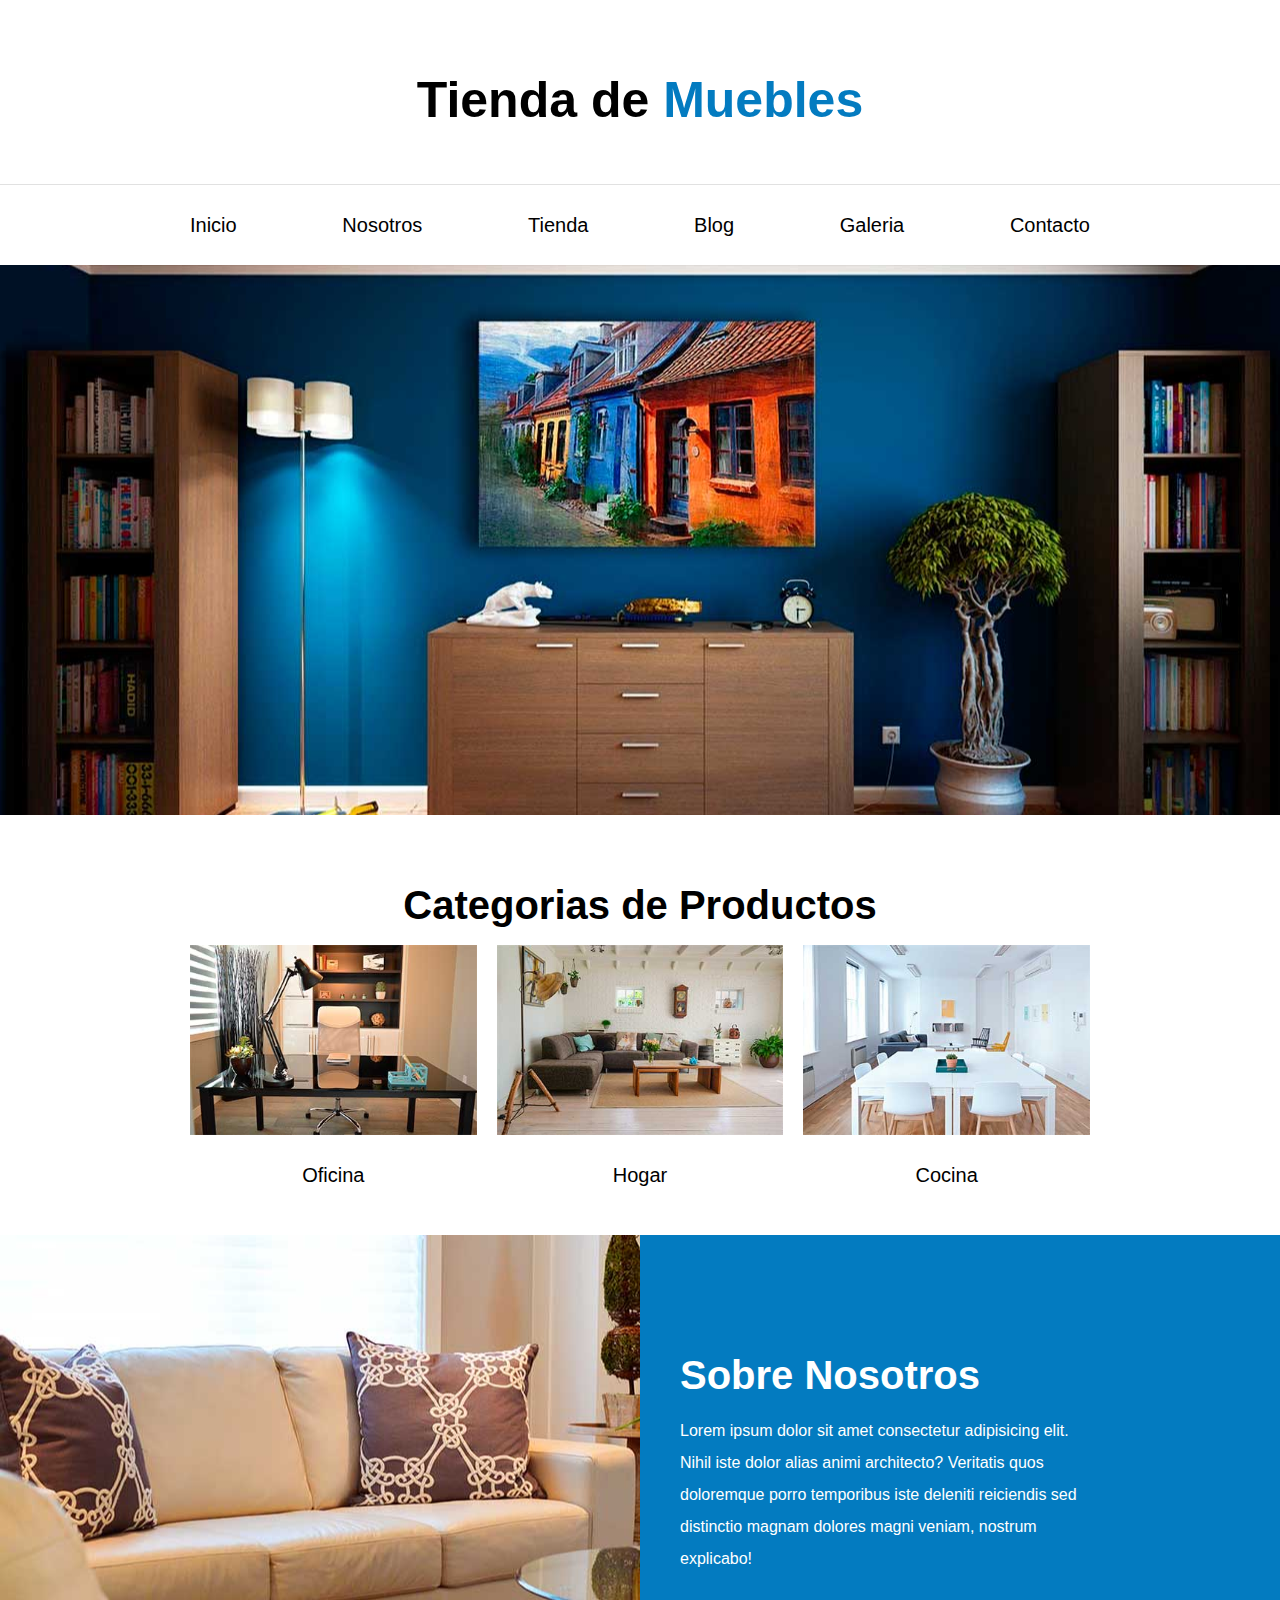
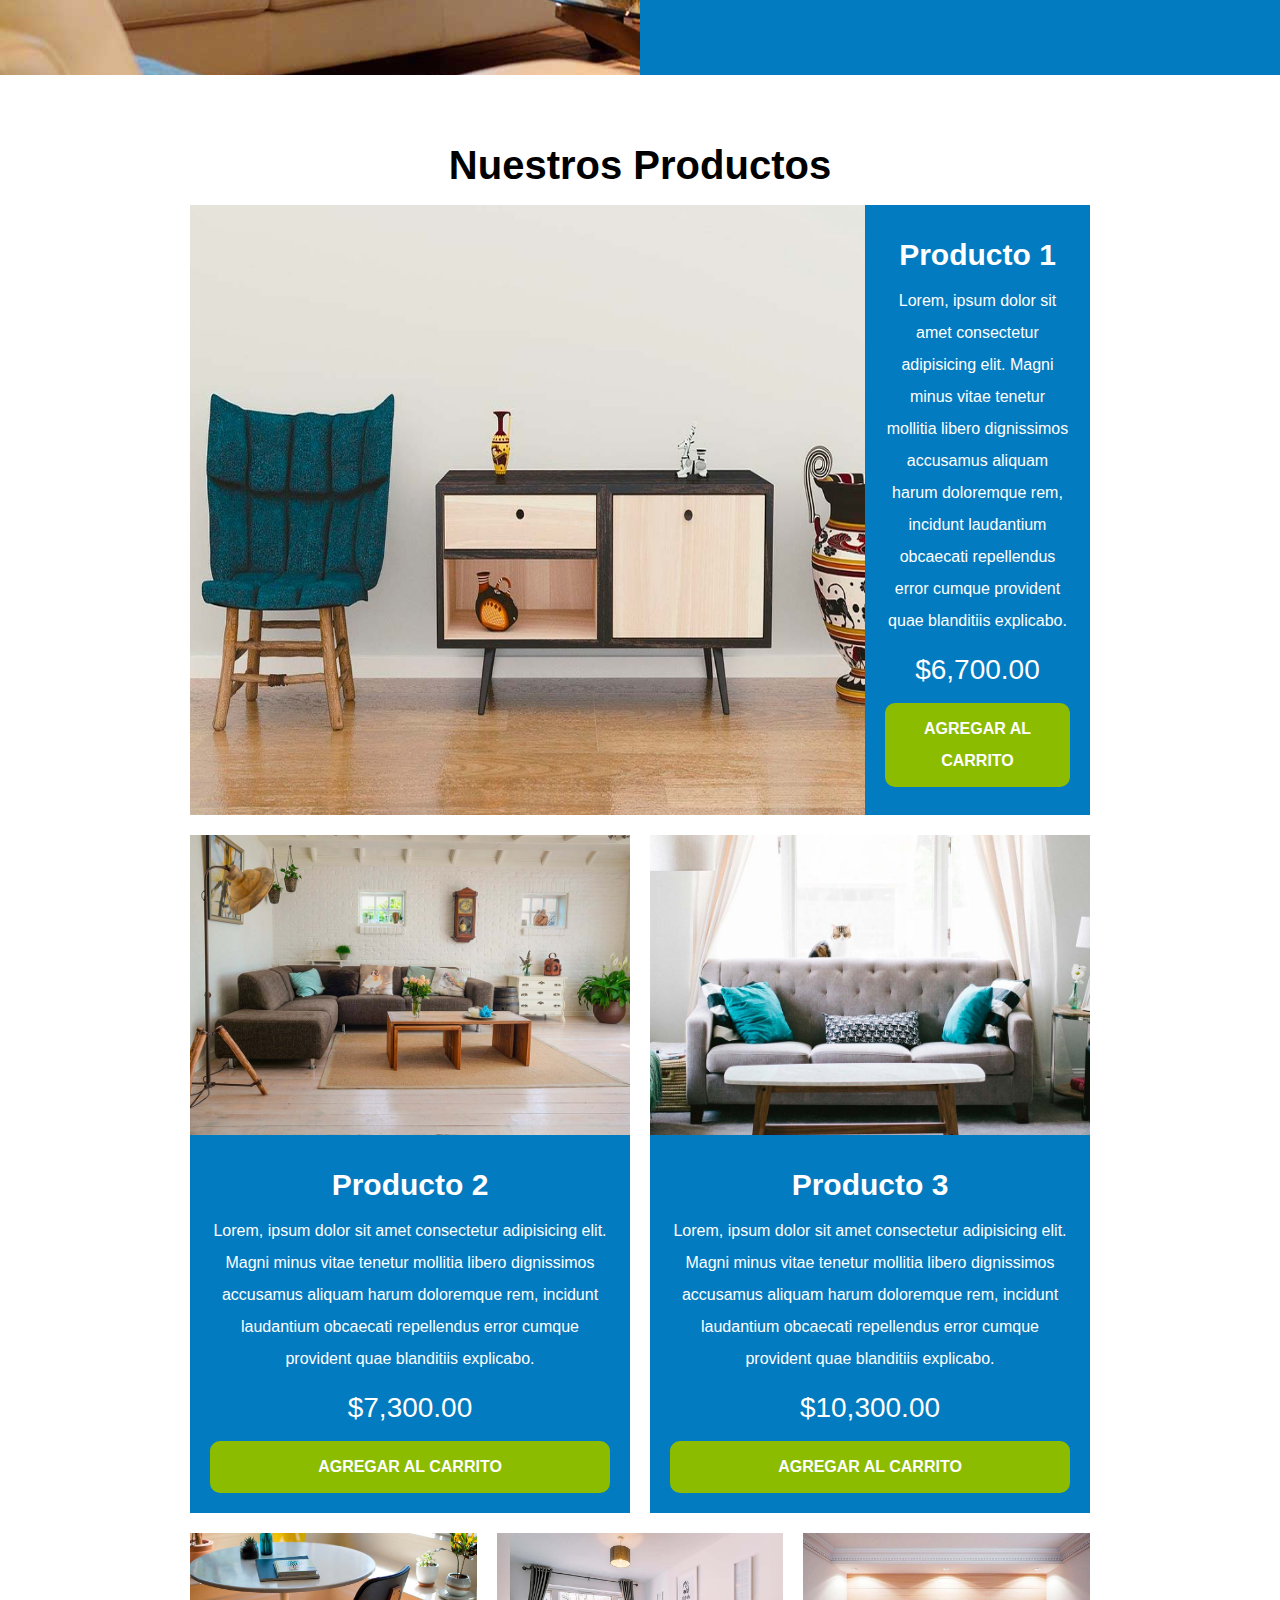
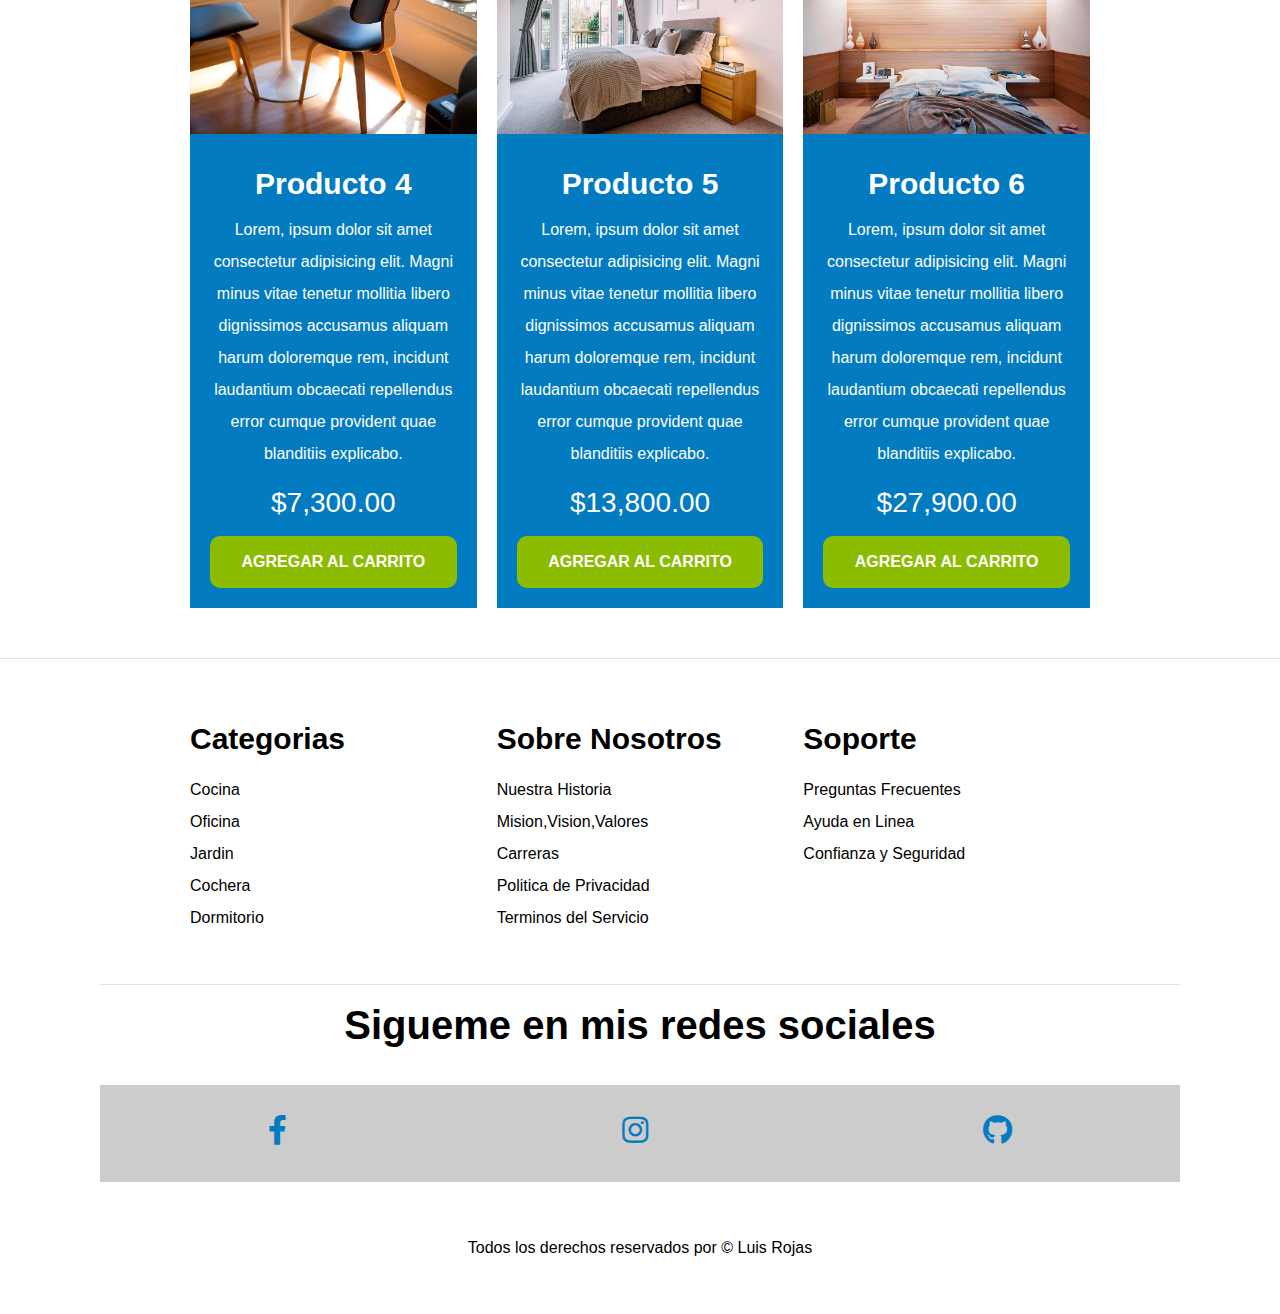
<file: index.html>
<!DOCTYPE html>
<html lang="es">
<head>
    <meta charset="UTF-8">
    <meta http-equiv="X-UA-Compatible" content="IE=edge">
    <meta name="viewport" content="width=device-width, initial-scale=1.0">
    <!--Icono-->
    <link rel="shortcut icon" href="img/Imagenes/LR2.png">
    <!--el normalize va antes del enlace a css-->
    <link rel="stylesheet" href="css/normalize.css">
    <!--enlace de font awesome cdnjs-->
    <link rel="stylesheet" href="https://cdnjs.cloudflare.com/ajax/libs/font-awesome/5.13.0/css/all.min.css">
    <!--Hoja de estilos.css-->
    <link rel="stylesheet" href="css/estilos.css">

    <title>Primera pagina web</title>
</head>
<body>

    <header >
        <h1 class="nombre-sitio">Tienda de <span> Muebles </span> </h1>
    </header>

    <div class="contenedor-navegacion"> 
    <nav class="nav-principal contenedor"> 
        <a href="index.html">Inicio </a>
        <a href="nosotros.html">Nosotros </a>
        <a href="tienda.html">Tienda </a>
        <a href="blog.html">Blog </a>
        <a href="galeria.html">Galeria </a>          
        <a href="contacto.html">Contacto </a>
    </nav>
    </div>

    <div class="hero"></div>  
    

    <!--En estilos.css tenemos que todo el contenido de las clases contenedor va a estar centrado  de forma horizontal su contenido-->
     <section class="contenedor categorias">
            <h2 class="text-center" >Categorias de Productos</h2>
            <div class="listado-categorias "> 

                    <div class="categoria">
                        <img src="img/Imagenes/categoria1.jpg" alt="Estaes una imagen">
                        <a href="#">Oficina </a>
                    </div>

                    <div class="categoria">
                        <img src="img/Imagenes/categoria2.jpg" alt="Estaes una imagen">
                        <a href="#">Hogar </a>
                    </div>

                    <div class="categoria">
                        <img src="img/Imagenes/categoria3.jpg" alt="Estaes una imagen">
                        <a href="#">Cocina </a>
                    </div>
            </div>

     </section>

     <section class="sobre-nosotros"   >
         <div class="contenedor sobre-nosotros-grid">
             <div class="texto-nosotros"> 
                <h2>Sobre  Nosotros</h2>
                    <p>
                        Lorem ipsum dolor sit amet consectetur adipisicing elit. Nihil iste dolor alias animi architecto? Veritatis quos doloremque porro temporibus iste deleniti reiciendis sed distinctio magnam dolores magni veniam, nostrum explicabo!
                    </p>
             </div>
         </div>
     </section>

    <main class="contenido-principal contenedor">      
        <h2 class=text-center >Nuestros Productos </h2>
        <div class="listado-productos"><!-- Inicio  del listado de productos-->
           
            <div  class="producto" > <!--Inicio  "text-center"del Producto 1-->
                <img src="img/Imagenes/producto1.jpg" alt="Imagen del producto">
                <div class= "texto-producto" >
                    <h3>Producto 1</h3>
                    <p>Lorem, ipsum dolor sit amet consectetur adipisicing elit. Magni minus vitae tenetur mollitia libero dignissimos accusamus aliquam harum doloremque rem, incidunt laudantium obcaecati repellendus error cumque provident quae blanditiis explicabo.
                    </p>
                    <p class="precio">$6,700.00</p>
                    <a href="#"  class="btn" >Agregar al carrito</a>
                </div>
            </div> <!--Fin del Producto 1-->

            <div  class="producto"> <!--Inicio  del Producto 2-->
                <img src="img/Imagenes/producto2.jpg" alt="Imagen del producto">
                <div class= "texto-producto">
                    <h3>Producto 2</h3>
                    <p>Lorem, ipsum dolor sit amet consectetur adipisicing elit. Magni minus vitae tenetur mollitia libero dignissimos accusamus aliquam harum doloremque rem, incidunt laudantium obcaecati repellendus error cumque provident quae blanditiis explicabo.
                    </p>
                    <p  class="precio">$7,300.00</p>
                    <a href="#" class="btn" >Agregar al carrito</a>
                </div>
            </div> <!--Fin del Producto 2-->

            
            <div  class="producto" > <!--Inicio  del Producto 3-->
                <img src="img/Imagenes/producto3.jpg" alt="Imagen del producto">
                <div class= "texto-producto" >
                    <h3>Producto 3</h3>
                    <p>Lorem, ipsum dolor sit amet consectetur adipisicing elit. Magni minus vitae tenetur mollitia libero dignissimos accusamus aliquam harum doloremque rem, incidunt laudantium obcaecati repellendus error cumque provident quae blanditiis explicabo.
                    </p>
                    <p  class="precio">$10,300.00</p>
                    <a href="#"  class="btn"  >Agregar al carrito</a>
                </div>
            </div> <!--Fin del Producto 3-->

            
            <div class="producto"> <!--Inicio  del Producto 4-->
                <img src="img/Imagenes/producto4.jpg" alt="Imagen del producto">
                <div  class= "texto-producto" >
                    <h3>Producto 4</h3>
                    <p>Lorem, ipsum dolor sit amet consectetur adipisicing elit. Magni minus vitae tenetur mollitia libero dignissimos accusamus aliquam harum doloremque rem, incidunt laudantium obcaecati repellendus error cumque provident quae blanditiis explicabo.
                    </p>
                    <p  class="precio">$7,300.00</p>
                    <a href="#"  class="btn"  >Agregar al carrito</a>
                </div>
            </div> <!--Fin del Producto 4-->

            
            <div class="producto"> <!--Inicio  del Producto 5-->
                <img src="img/Imagenes/producto5.jpg" alt="Imagen del producto">
                <div  class= "texto-producto">
                    <h3>Producto 5</h3>
                    <p>Lorem, ipsum dolor sit amet consectetur adipisicing elit. Magni minus vitae tenetur mollitia libero dignissimos accusamus aliquam harum doloremque rem, incidunt laudantium obcaecati repellendus error cumque provident quae blanditiis explicabo.
                    </p>
                    <p  class="precio">$13,800.00</p>
                    <a href="#"  class="btn"  >Agregar al carrito</a>
                </div>
            </div> <!--Fin del Producto 5-->

            
            <div class="producto"> <!--Inicio  del Producto 6-->
                <img src="img/Imagenes/producto6.jpg" alt="Imagen del producto">
                <div   class= "texto-producto" >
                    <h3>Producto 6</h3>
                    <p>Lorem, ipsum dolor sit amet consectetur adipisicing elit. Magni minus vitae tenetur mollitia libero dignissimos accusamus aliquam harum doloremque rem, incidunt laudantium obcaecati repellendus error cumque provident quae blanditiis explicabo.
                    </p>
                    <p  class="precio">$27,900.00</p>
                    <a href="#"  class="btn"  >Agregar al carrito</a>
                </div>
            </div> <!--Fin del Producto 6-->

        </div> <!--Fin del listado de productos-->
           
     </main>

<!--FOOTER-->
     <footer class="site-footer">
        <div class="grid-footer contenedor">

            <div>
                    <h3>Categorias </h3>

                    <nav class="footer-menu" >
                        <a href="#">Cocina </a>
                        <a href="#">Oficina </a>
                        <a href="#">Jardin </a>
                        <a href="#">Cochera </a>
                        <a href="#">Dormitorio </a>
                    </nav>
            </div>

            <div>
                    <h3>Sobre Nosotros </h3>

                    <nav class="footer-menu">
                        <a href="#">Nuestra Historia </a>
                        <a href="#">Mision,Vision,Valores </a>
                        <a href="#">Carreras </a>
                        <a href="#">Politica de Privacidad </a>
                        <a href="#">Terminos del Servicio </a>
                    </nav>
            </div>

            <div>
                    <h3>Soporte </h3>

                    <nav  class="footer-menu">
                        <a href="#">Preguntas Frecuentes  </a>
                        <a href="#">Ayuda en Linea  </a>
                        <a href="#">Confianza y Seguridad </a>
                    </nav>
            </div>

        </div>


        
<!--Redes Sociales-->
   <!--Espacio para las redes sociales,aqui vamos a insertas los logos de las redes sociales-->
        <section class="social">
            <p>Sigueme en mis redes sociales</p> 
            <div class="links">
                 <!--Aqui vamos a sacar las imagenes sacadas desde fonts awesome-->
                <a href="https://www.facebook.com/luisito.rojassalazar/"  target="_blank">
                    <i class="fab fa-facebook-f"></i>
               
                <a href="https://www.instagram.com/luisillorojas/?hl=en" target="_blank">
                    <i class="fab fa-instagram"></i>
                </a>
                <a href="https://github.com/luisito-rojas" target="_blank">
                    <i class="fab fa-github" ></i>
                </a>
            </div>

        </section>


         <p class="copyright"> Todos los derechos reservados por  
             &COPY; Luis Rojas </p>

     </footer>

</body>
</html>
</file>
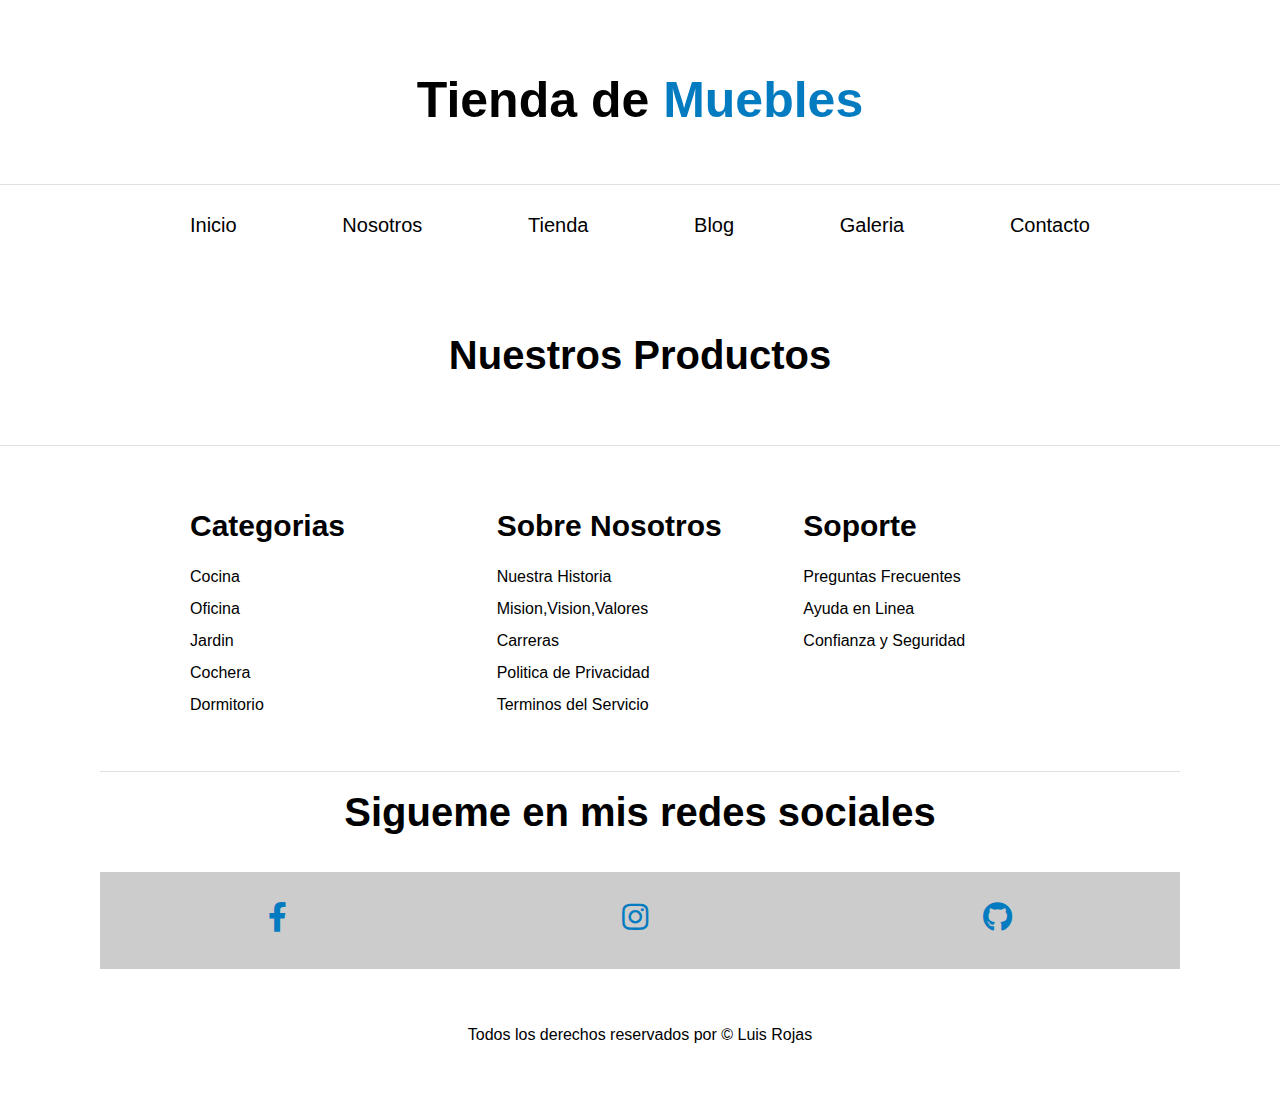
<file: base.html>
<!DOCTYPE html>
<html lang="es">
<head>
    <meta charset="UTF-8">
    <meta http-equiv="X-UA-Compatible" content="IE=edge">
    <meta name="viewport" content="width=device-width, initial-scale=1.0">
    <!--Icono-->
    <link rel="shortcut icon" href="img/Imagenes/LR2.png">
    <!--el normalize va antes del enlace a css-->
    <link rel="stylesheet" href="css/normalize.css">

    <!--enlace de font awesome cdnjs-->
    <link rel="stylesheet" href="https://cdnjs.cloudflare.com/ajax/libs/font-awesome/5.13.0/css/all.min.css">
    <!--Hoja de estilos css-->
    <link rel="stylesheet" href="css/estilos.css">

    <title>Nombre Pagina</title>
</head>
<body>

    <header >
        <h1 class="nombre-sitio">Tienda de <span> Muebles </span> </h1>
    </header>

    <div class="contenedor-navegacion"> 
    <nav class="nav-principal contenedor"> 
        <a href="index.html">Inicio </a>
        <a href="nosotros.html">Nosotros </a>
        <a href="tienda.html">Tienda </a>
        <a href="blog.html">Blog </a>
        <a href="galeria.html">Galeria </a>          
        <a href="contacto.html">Contacto </a>
    </nav>
    </div>

    
    


    <main class="contenido-principal contenedor">      
        <h2 class=text-center >Nuestros Productos </h2>
        
     </main>


     <footer class="site-footer">
        <div class="grid-footer contenedor">

            <div>
                    <h3>Categorias </h3>

                    <nav class="footer-menu" >
                        <a href="#">Cocina </a>
                        <a href="#">Oficina </a>
                        <a href="#">Jardin </a>
                        <a href="#">Cochera </a>
                        <a href="#">Dormitorio </a>
                    </nav>
            </div>

            <div>
                    <h3>Sobre Nosotros </h3>

                    <nav class="footer-menu">
                        <a href="#">Nuestra Historia </a>
                        <a href="#">Mision,Vision,Valores </a>
                        <a href="#">Carreras </a>
                        <a href="#">Politica de Privacidad </a>
                        <a href="#">Terminos del Servicio </a>
                    </nav>
            </div>

            <div>
                    <h3>Soporte </h3>

                    <nav  class="footer-menu">
                        <a href="#">Preguntas Frecuentes  </a>
                        <a href="#">Ayuda en Linea  </a>
                        <a href="#">Confianza y Seguridad </a>
                    </nav>
            </div>

        </div>


        <!--Espacio para las redes sociales,aqui vamos a insertas los logos de las redes sociales-->
        <section class="social">
            <p>Sigueme en mis redes sociales</p> 
            <div class="links">
                 <!--Aqui vamos a sacar las imagenes sacadas desde fonts awesome-->
                <a href="https://www.facebook.com/luisito.rojassalazar/"  target="_blank">
                    <i class="fab fa-facebook-f"></i>
               
                <a href="https://www.instagram.com/luisillorojas/?hl=en" target="_blank">
                    <i class="fab fa-instagram"></i>
                </a>
                <a href="https://github.com/luisito-rojas" target="_blank">
                    <i class="fab fa-github" ></i>
                </a>
            </div>

        </section>





         <p class="copyright"> Todos los derechos reservados por  
             &COPY; Luis Rojas </p>

     </footer>

</body>
</html>
</file>
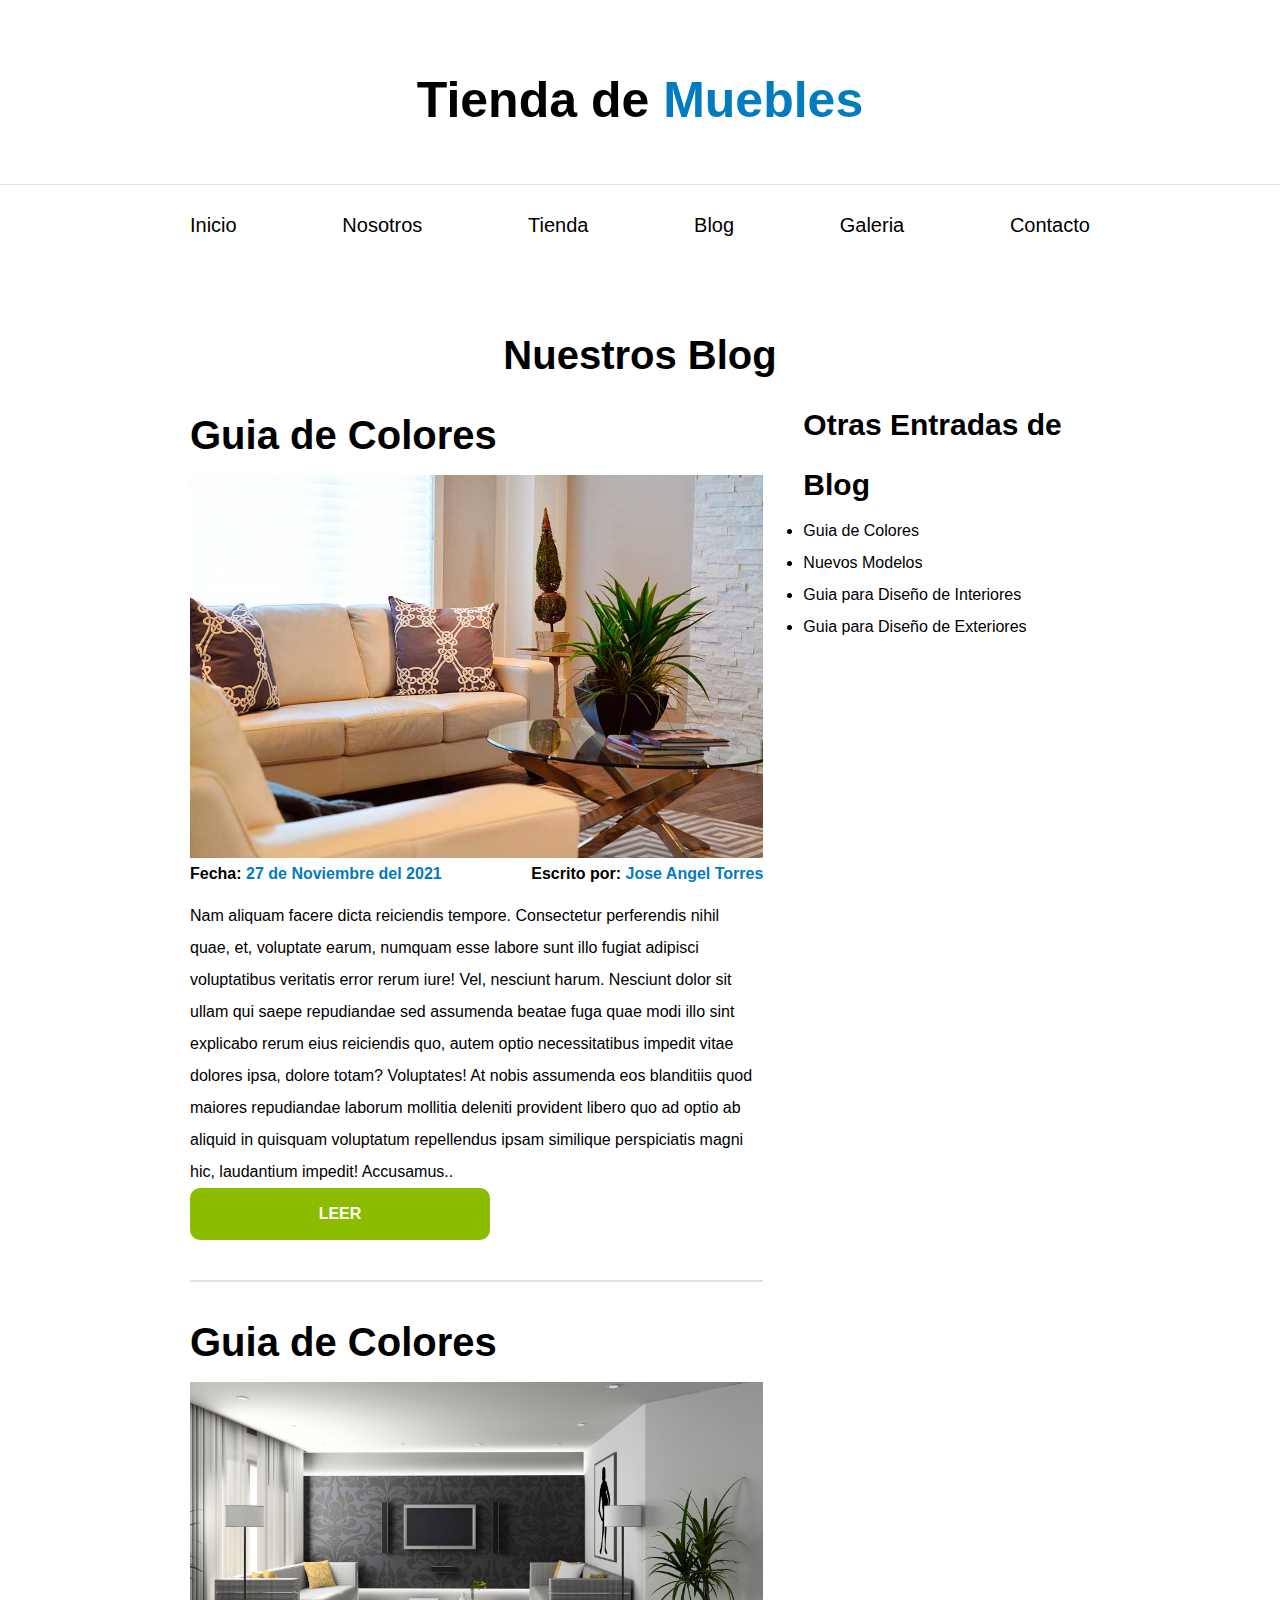
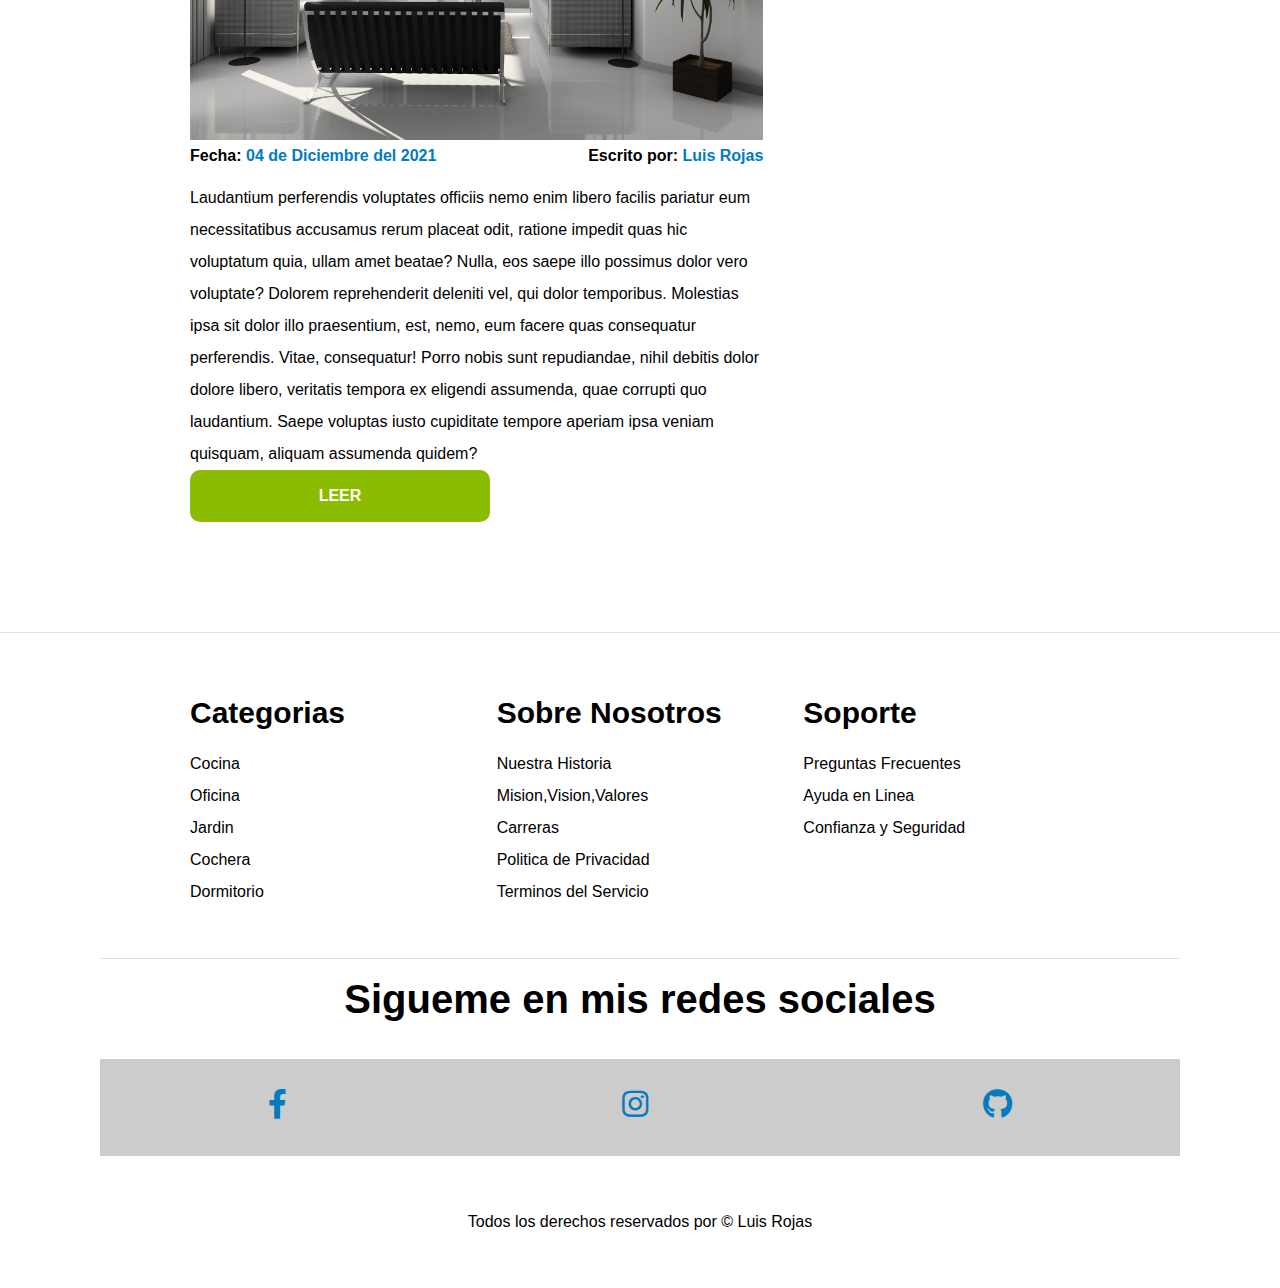
<file: blog.html>
<!DOCTYPE html>
<html lang="es">
<head>
    <meta charset="UTF-8">
    <meta http-equiv="X-UA-Compatible" content="IE=edge">
    <meta name="viewport" content="width=device-width, initial-scale=1.0">
    <!--Icono-->
    <link rel="shortcut icon" href="img/Imagenes/LR2.png">
    <!--el normalize va antes del enlace a css-->
    <link rel="stylesheet" href="css/normalize.css">

    <!--enlace de font awesome cdnjs-->
    <link rel="stylesheet" href="https://cdnjs.cloudflare.com/ajax/libs/font-awesome/5.13.0/css/all.min.css">
    <!--Hoja de estilos css-->
    <link rel="stylesheet" href="css/estilos.css">

    <title>Nuestro Blog</title>
</head>
<body>

    <header >
        <h1 class="nombre-sitio">Tienda de <span> Muebles </span> </h1>
    </header>

    <div class="contenedor-navegacion"> 
    <nav class="nav-principal contenedor"> 
        <a href="index.html">Inicio </a>
        <a href="nosotros.html">Nosotros </a>
        <a href="tienda.html">Tienda </a>
        <a href="blog.html">Blog </a>
        <a href="galeria.html">Galeria </a>          
        <a href="contacto.html">Contacto </a>
    </nav>
    </div>

    
    


    <main class="contenido-principal contenedor">      
        <h2 class=text-center >Nuestros Blog</h2>
        
        <section class="contenedor-blog">
            <div class="blog">
                <article class="entrada">
                        <h2>Guia de Colores</h2>
                        <div class="imagen">
                            <img src="img/Imagenes/nosotros.jpg" alt="Imagen blog">
                        </div>

                        <div class="entrada-meta">
                            <p>
                                Fecha: <span> 27 de Noviembre del 2021</span>
                            </p>
                            <p>
                                Escrito por: <span> Jose Angel Torres</span>
                            </p>
                        </div>

                        <div class="entrada-blog">
                            
                            <p>
                            Nam aliquam facere dicta reiciendis tempore. Consectetur perferendis nihil quae, et, voluptate earum, numquam esse labore sunt illo fugiat adipisci voluptatibus veritatis error rerum iure! Vel, nesciunt harum.
                            Nesciunt dolor sit ullam qui saepe repudiandae sed assumenda beatae fuga quae modi illo sint explicabo rerum eius reiciendis quo, autem optio necessitatibus impedit vitae dolores ipsa, dolore totam? Voluptates!
                            At nobis assumenda eos blanditiis quod maiores repudiandae laborum mollitia deleniti provident libero quo ad optio ab aliquid in quisquam voluptatum repellendus ipsam similique perspiciatis magni hic, laudantium impedit! Accusamus..</p>

                        </div>
                   <a href="entrada.html" class="btn  max-width-30"> Leer</a>
                </article>

                 <article class="entrada">
                        <h2>Guia de Colores</h2>
                        <div class="imagen">
                            <img src="img/Imagenes/galeria_08.jpg" alt="Imagen blog">
                        </div>

                        <div class="entrada-meta">
                            <p>
                                Fecha: <span> 04 de Diciembre del 2021</span>
                            </p>
                            <p>
                                Escrito por: <span>Luis Rojas</span>
                            </p>
                        </div>

                        <div class="entrada-blog">
                            
                            <p>
                             Laudantium perferendis voluptates officiis nemo enim libero facilis pariatur eum necessitatibus accusamus rerum placeat odit, ratione impedit quas hic voluptatum quia, ullam amet beatae?
                            Nulla, eos saepe illo possimus dolor vero voluptate? Dolorem reprehenderit deleniti vel, qui dolor temporibus. Molestias ipsa sit dolor illo praesentium, est, nemo, eum facere quas consequatur perferendis. Vitae, consequatur!
                            Porro nobis sunt repudiandae, nihil debitis dolor dolore libero, veritatis tempora ex eligendi assumenda, quae corrupti quo laudantium. Saepe voluptas iusto cupiditate tempore aperiam ipsa veniam quisquam, aliquam assumenda quidem?
 
                            </p>
                        </div>  
                      <a href="entrada.html" class="btn max-width-30"> Leer</a>                   
                </article>
            </div>

            <aside>
                <h3>Otras Entradas de Blog</h3>
                <ul>
                    <li>
                        <a href="entrada.html"> Guia de Colores</a>
                    </li>
                    <li>
                        <a href="entrada.html"> Nuevos Modelos</a>
                    </li>
                    <li>
                        <a href="entrada.html"> Guia para Diseño de Interiores</a>
                    </li>
                    <li>
                        <a href="entrada.html"> Guia para Diseño de Exteriores</a>
                    </li>
                    
                    
                </ul>
            </aside>
        </section>
     </main>


     <footer class="site-footer">
        <div class="grid-footer contenedor">

            <div>
                    <h3>Categorias </h3>

                    <nav class="footer-menu" >
                        <a href="#">Cocina </a>
                        <a href="#">Oficina </a>
                        <a href="#">Jardin </a>
                        <a href="#">Cochera </a>
                        <a href="#">Dormitorio </a>
                    </nav>
            </div>

            <div>
                    <h3>Sobre Nosotros </h3>

                    <nav class="footer-menu">
                        <a href="#">Nuestra Historia </a>
                        <a href="#">Mision,Vision,Valores </a>
                        <a href="#">Carreras </a>
                        <a href="#">Politica de Privacidad </a>
                        <a href="#">Terminos del Servicio </a>
                    </nav>
            </div>

            <div>
                    <h3>Soporte </h3>

                    <nav  class="footer-menu">
                        <a href="#">Preguntas Frecuentes  </a>
                        <a href="#">Ayuda en Linea  </a>
                        <a href="#">Confianza y Seguridad </a>
                    </nav>
            </div>

        </div>


        <!--Espacio para las redes sociales,aqui vamos a insertas los logos de las redes sociales-->
        <section class="social">
            <p>Sigueme en mis redes sociales</p> 
            <div class="links">
                 <!--Aqui vamos a sacar las imagenes sacadas desde fonts awesome-->
                <a href="https://www.facebook.com/luisito.rojassalazar/"  target="_blank">
                    <i class="fab fa-facebook-f"></i>
               
                <a href="https://www.instagram.com/luisillorojas/?hl=en" target="_blank">
                    <i class="fab fa-instagram"></i>
                </a>
                <a href="https://github.com/luisito-rojas" target="_blank">
                    <i class="fab fa-github" ></i>
                </a>
            </div>

        </section>





         <p class="copyright"> Todos los derechos reservados por  
             &COPY; Luis Rojas </p>

     </footer>

</body>
</html>
</file>
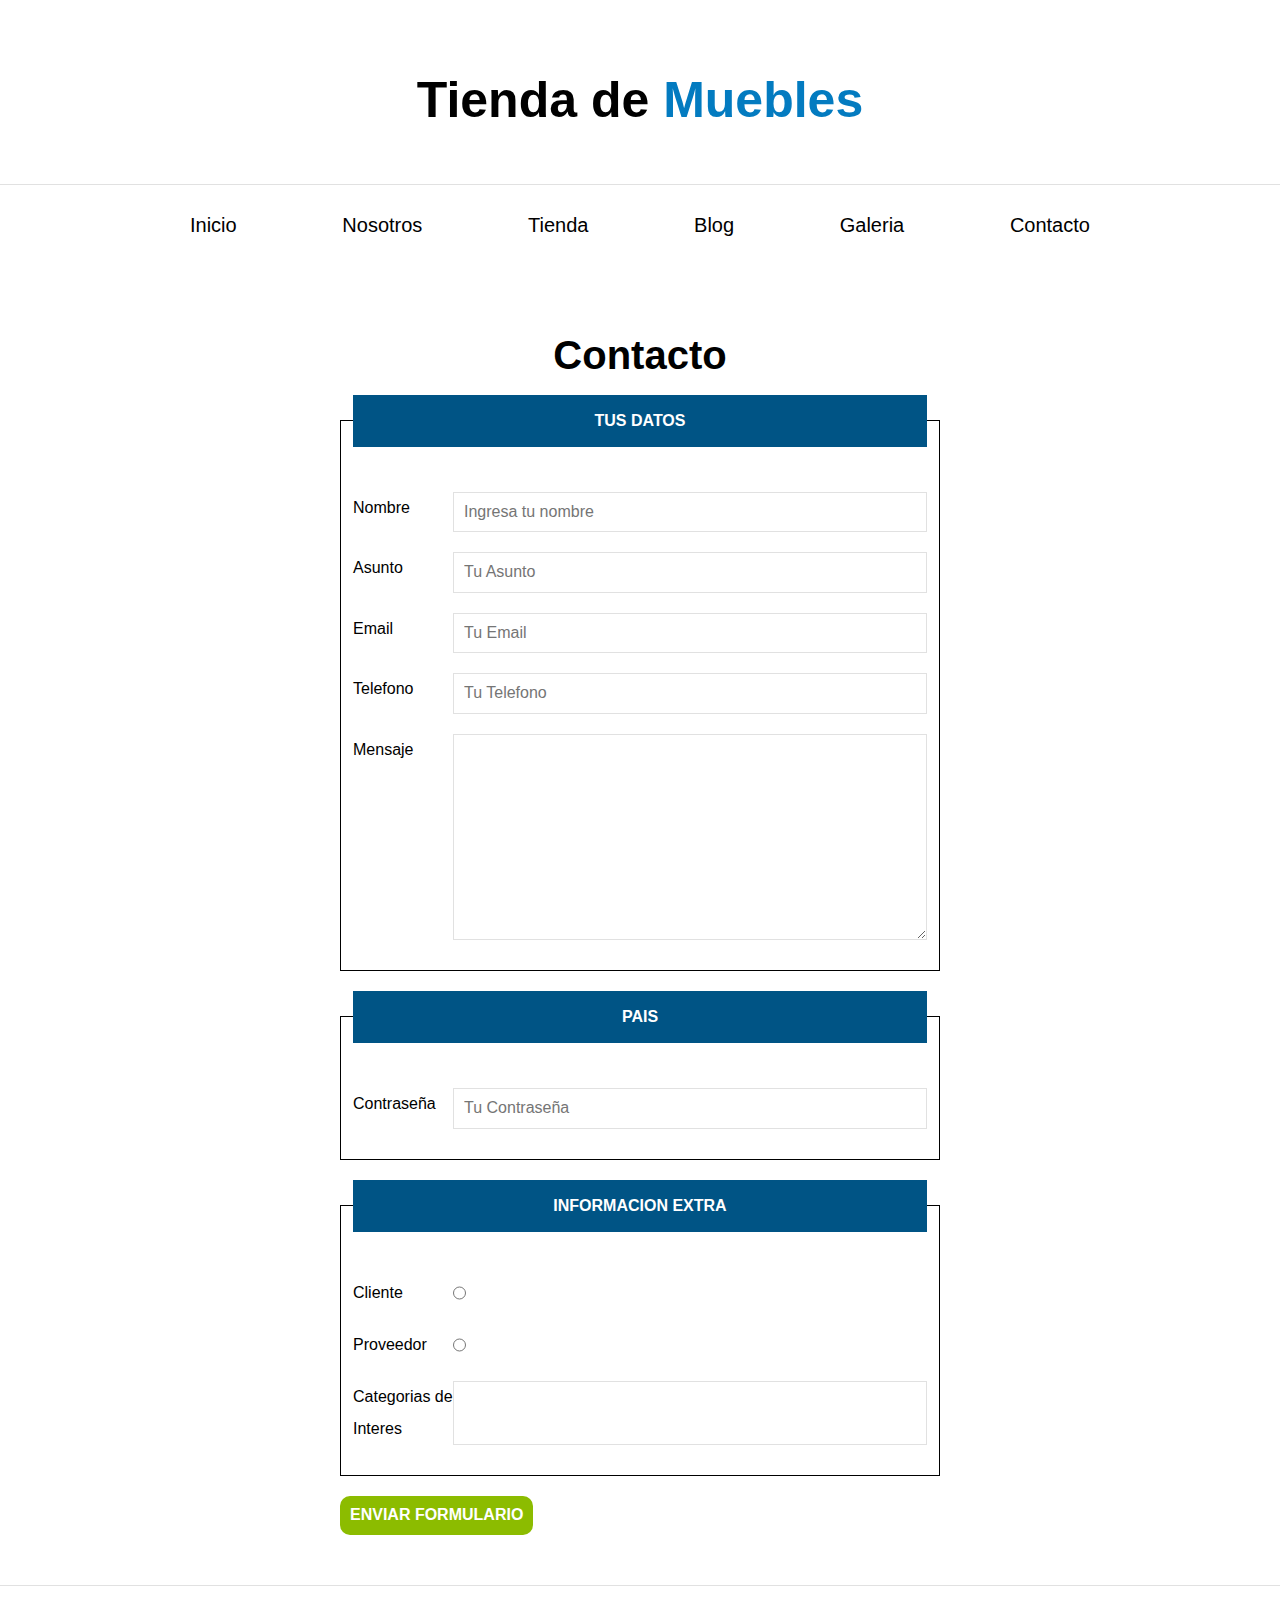
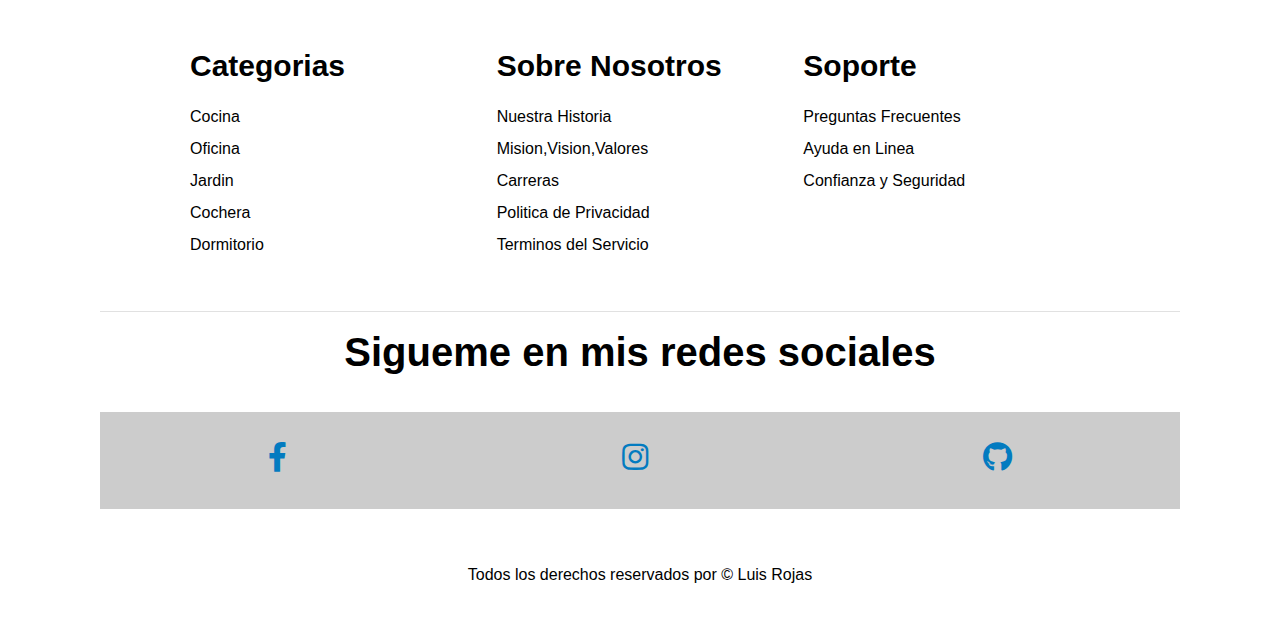
<file: contacto.html>
<!DOCTYPE html>
<html lang="es">
<head>
    <meta charset="UTF-8">
    <meta http-equiv="X-UA-Compatible" content="IE=edge">
    <meta name="viewport" content="width=device-width, initial-scale=1.0">
    <!--Icono-->
    <link rel="shortcut icon" href="img/Imagenes/LR2.png">
    <!--el normalize va antes del enlace a css-->
    <link rel="stylesheet" href="css/normalize.css">

    <!--enlace de font awesome cdnjs-->
    <link rel="stylesheet" href="https://cdnjs.cloudflare.com/ajax/libs/font-awesome/5.13.0/css/all.min.css">
    <!--Hoja de estilos css-->
    <link rel="stylesheet" href="css/estilos.css">

    <title>Contacto</title>
</head>
<body>

    <header >
        <h1 class="nombre-sitio">Tienda de <span> Muebles </span> </h1>
    </header>

    <div class="contenedor-navegacion"> 
    <nav class="nav-principal contenedor"> 
        <a href="index.html">Inicio </a>
        <a href="nosotros.html">Nosotros </a>
        <a href="tienda.html">Tienda </a>
        <a href="blog.html">Blog </a>
        <a href="galeria.html">Galeria </a>          
        <a href="contacto.html">Contacto </a>
    </nav>
    </div>

    
    


    <main class="contenido-principal contenedor">      
        <h2 class=text-center > Contacto </h2>

        <!--Comienzo del input-->
        <form class="formulario">
            <!--Esta etiqueta nos permite agrupar informacion del mismo tipo-->
            <fieldset>  
                <!--Para darle un titulo a nuestro campo-->
                <legend>Tus Datos</legend>
                <div class="campo">  
                <!--El for y el id deben de llevar lo mismo-->
                <label for="nombre">Nombre</label>
                <input  class="input" id="nombre"  type="text" placeholder="Ingresa tu nombre" required>
                </div>

                <div class="campo">
                <label for="asunto">Asunto</label>
                <input id="asunto"  type="text" placeholder="Tu Asunto" required>
                </div>

                <div class="campo">
                     <!--Con el type = email cuando veamos la pagina en un cel y queramos llenar este campo  nos aparecera la tecla del @ en el telefono -->
                <label for="email">Email</label>
                <input id="email"  type="email" placeholder="Tu Email" required>
                </div>

                 <div class="campo">
                     <!--Con el type =tel cuando veamos la pagina en un cel y queramos llenar este campo aparecera los nuemros en el telefono -->
                <label for="tel">Telefono</label>
                <input id="tel"  type="tel" placeholder="Tu Telefono" required>
                </div>

<!-- 
                 <div class="campo">
                     <Con el type =date cuando veamos la pagina en un cel y queramos llenar este campo  nos aparecera un calendario en el telefono 
                <label for="date">Fecha</label>
                <input id="date"  type="date" placeholder="Fecha" required>
                </div>

                <div class="campo">
                     Con el type =date cuando veamos la pagina en un cel y queramos llenar este campo  nos aparecera un reloj en el telefono 
                <label for="time">Hora</label>
                <input id="time"  type="time" placeholder="Hora" required>
                </div>

                <div class="campo">
                     Con el type =datetime-local cuando veamos la pagina en un cel y queramos llenar este campo  nos aparecera un reloj y un calendario en el telefono 
                <label for="datetime-local">Hora y Fecha</label>
                <input id="datetime-local"  type="datetime-local" placeholder="Hora y Fecha" required>
                </div>

                
                <div class="campo">
                     Con el type =datetime-local cuando veamos la pagina en un cel y queramos llenar este campo  nos aparecera un reloj y un calendario en el telefono 
                <label for="file">Archivo</label>
                <input id="file"  type="file" placeholder="Archivo" required>
                </div>

                
                <div class="campo">
                      Con el type =datetime-local cuando veamos la pagina en un cel y queramos llenar este campo  nos aparecera un reloj y un calendario en el telefono 
                <label for="password">Contraseña</label>
                <input id="password"  type="Password" placeholder="Tu Contraseña" required>
                </div>
                -->

                <div class="campo">
                      <!--Con el type =datetime-local cuando veamos la pagina en un cel y queramos llenar este campo  nos aparecera un reloj y un calendario en el telefono --> 
                <label for="campo">Mensaje </label>
               <textarea  cols="30" rows="10"></textarea>
                </div>
                

             </fieldset>
<!--------------------------------------->
             <fieldset>
                 <legend>Pais</legend>
                 <div class="campo">
                      
                <label for="contraseña">Contraseña</label>
                <input id="contraseña" type="text" placeholder="Tu Contraseña">
                </div>

             </fieldset>

<!--------------------------------------->
             <fieldset>
                <legend>Informacion Extra</legend>

                <div class="campo">
                    <label for="cliente">Cliente</label>
                    <input id="cliente "type="radio" name="tipo">
                </div>

                <div class="campo">
                    <label for="proveedor">Proveedor</label>
                    <input id="proveedor "type="radio" name="tipo">
                </div>

                <div class="campo">
                    <label for="categoria">Categorias de Interes</label>
                    <input list="categorias" name="categorias">
                    <datalist id="categorias" >
                        <option value="Cocina">
                        <option value="Exterior">
                        <option value="Recamaras">
                        <option value="Oficina">
                        <option value="Television">
                    </datalist>
                    


                </div>
                
             </fieldset>

             <input  class="btn" type="submit" value="Enviar Formulario">
        </form>
        
     </main>


     <footer class="site-footer">
        <div class="grid-footer contenedor">

            <div>
                    <h3>Categorias </h3>

                    <nav class="footer-menu" >
                        <a href="#">Cocina </a>
                        <a href="#">Oficina </a>
                        <a href="#">Jardin </a>
                        <a href="#">Cochera </a>
                        <a href="#">Dormitorio </a>
                    </nav>
            </div>

            <div>
                    <h3>Sobre Nosotros </h3>

                    <nav class="footer-menu">
                        <a href="#">Nuestra Historia </a>
                        <a href="#">Mision,Vision,Valores </a>
                        <a href="#">Carreras </a>
                        <a href="#">Politica de Privacidad </a>
                        <a href="#">Terminos del Servicio </a>
                    </nav>
            </div>

            <div>
                    <h3>Soporte </h3>

                    <nav  class="footer-menu">
                        <a href="#">Preguntas Frecuentes  </a>
                        <a href="#">Ayuda en Linea  </a>
                        <a href="#">Confianza y Seguridad </a>
                    </nav>
            </div>

        </div>


        <!--Espacio para las redes sociales,aqui vamos a insertas los logos de las redes sociales-->
        <section class="social">
            <p>Sigueme en mis redes sociales</p> 
            <div class="links">
                 <!--Aqui vamos a sacar las imagenes sacadas desde fonts awesome-->
                <a href="https://www.facebook.com/luisito.rojassalazar/"  target="_blank">
                    <i class="fab fa-facebook-f"></i>
               
                <a href="https://www.instagram.com/luisillorojas/?hl=en" target="_blank">
                    <i class="fab fa-instagram"></i>
                </a>
                <a href="https://github.com/luisito-rojas" target="_blank">
                    <i class="fab fa-github" ></i>
                </a>
            </div>

        </section>





         <p class="copyright"> Todos los derechos reservados por  
             &COPY; Luis Rojas </p>

     </footer>

</body>
</html>
</file>
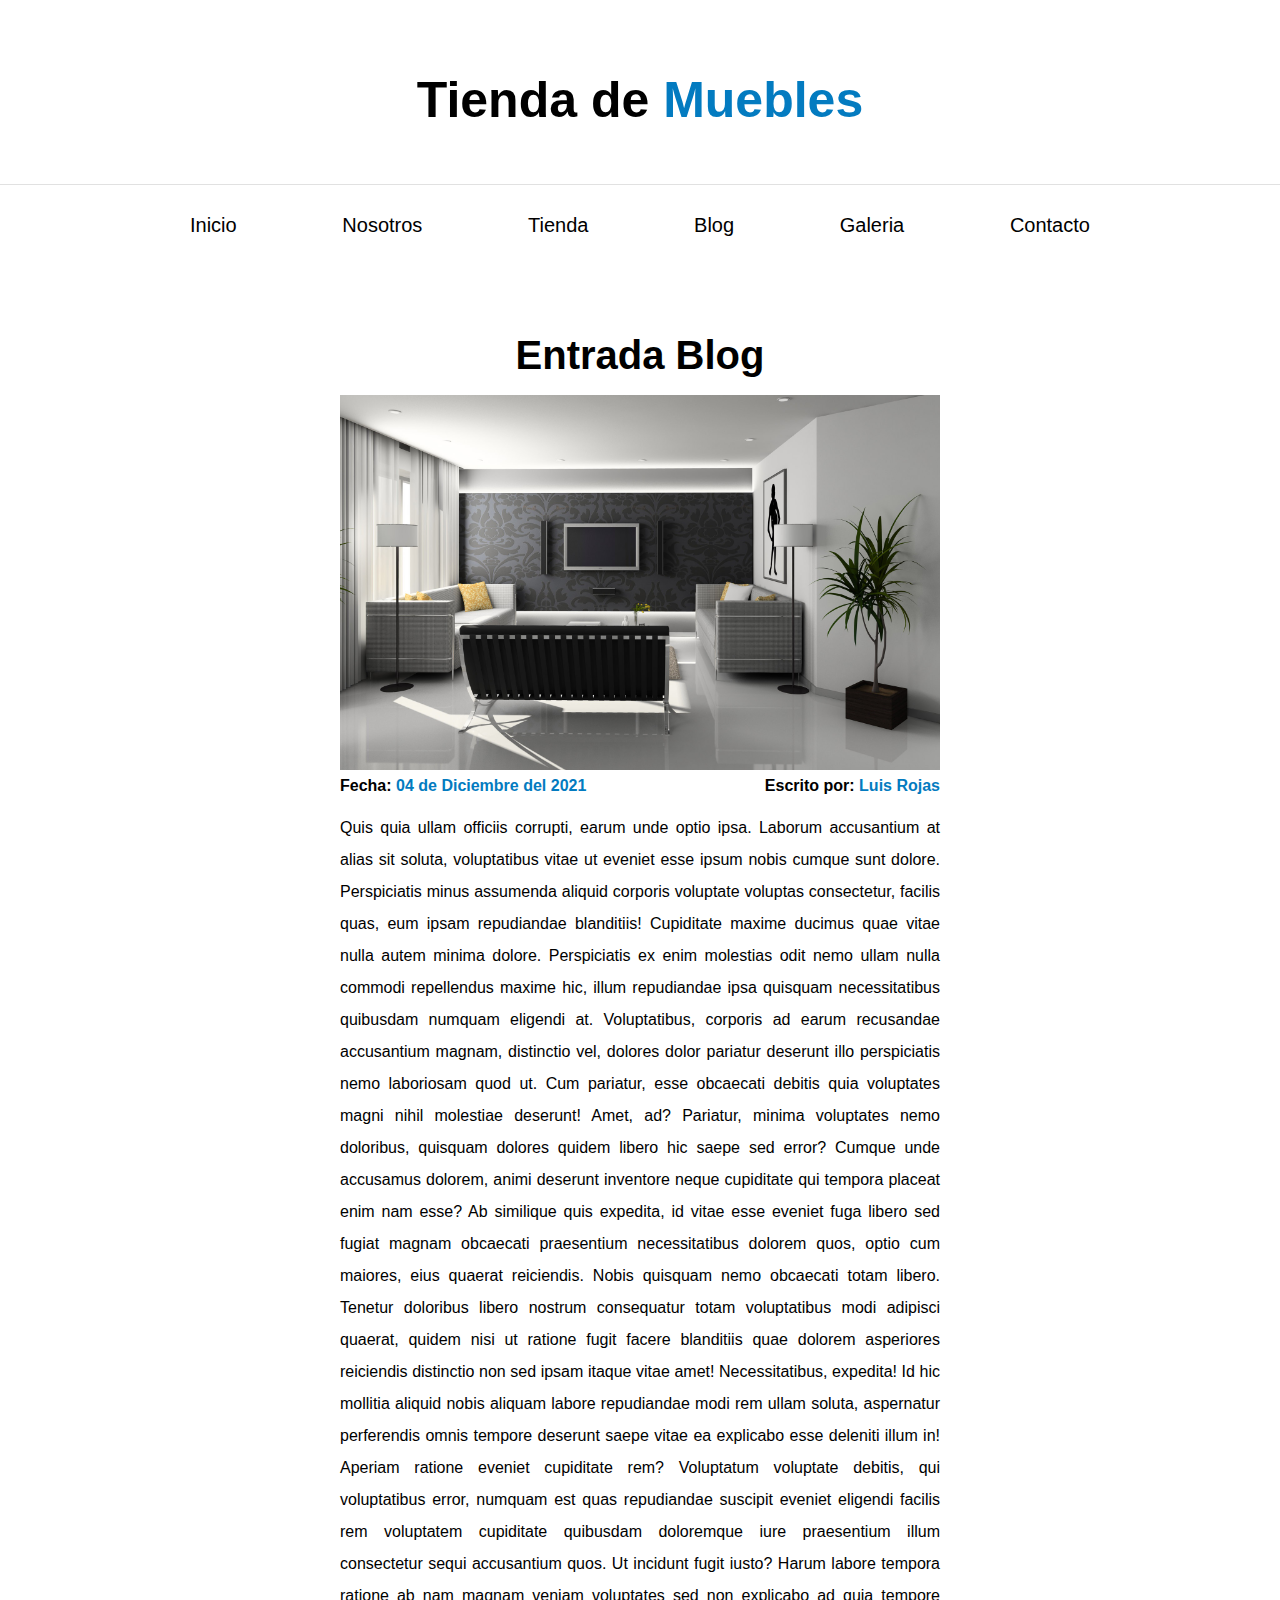
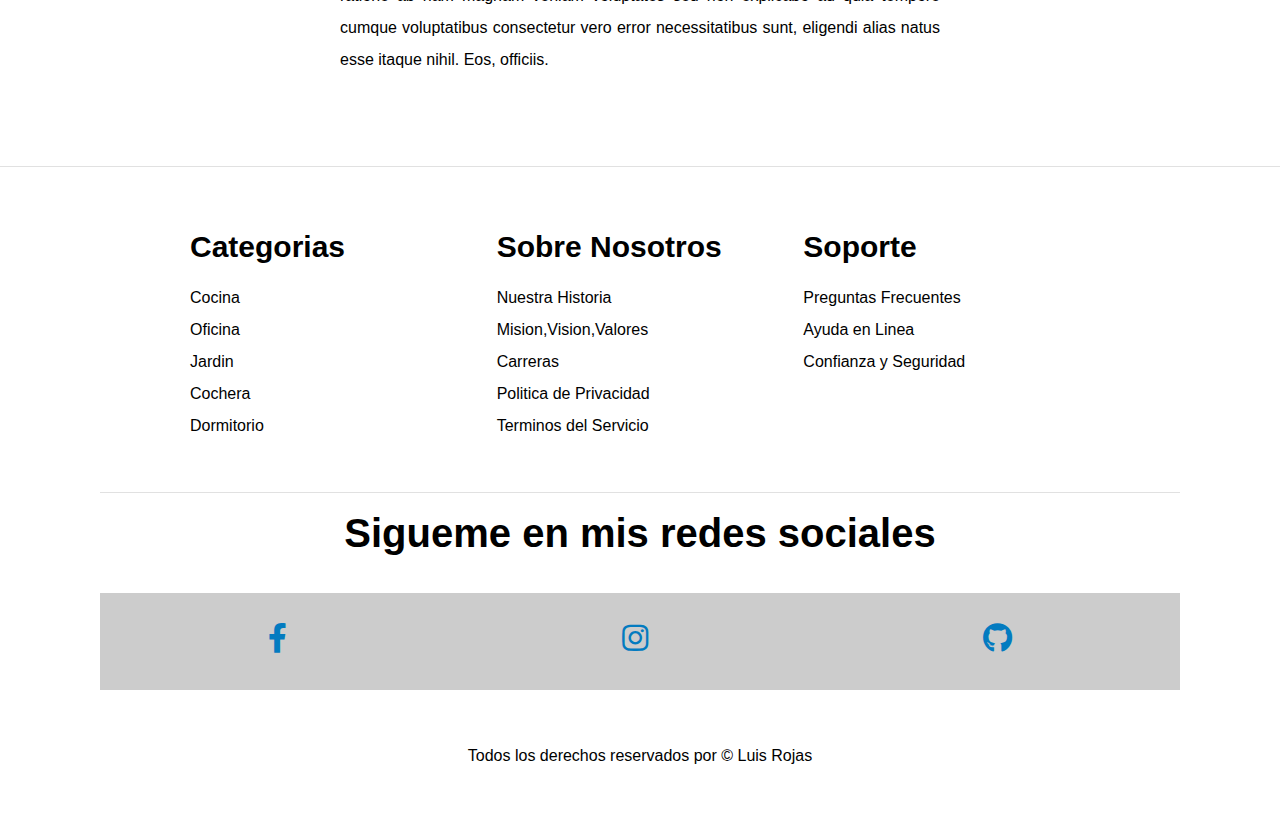
<file: entrada.html>
<!DOCTYPE html>
<html lang="es">
<head>
    <meta charset="UTF-8">
    <meta http-equiv="X-UA-Compatible" content="IE=edge">
    <meta name="viewport" content="width=device-width, initial-scale=1.0">
    <!--Icono-->
    <link rel="shortcut icon" href="img/Imagenes/LR2.png">
    <!--el normalize va antes del enlace a css-->
    <link rel="stylesheet" href="css/normalize.css">

    <!--enlace de font awesome cdnjs-->
    <link rel="stylesheet" href="https://cdnjs.cloudflare.com/ajax/libs/font-awesome/5.13.0/css/all.min.css">
    <!--Hoja de estilos css-->
    <link rel="stylesheet" href="css/estilos.css">

    <title>Entrada Blog</title>
</head>
<body>

    <header >
        <h1 class="nombre-sitio">Tienda de <span> Muebles </span> </h1>
    </header>

    <div class="contenedor-navegacion"> 
    <nav class="nav-principal contenedor"> 
        <a href="index.html">Inicio </a>
        <a href="nosotros.html">Nosotros </a>
        <a href="tienda.html">Tienda </a>
        <a href="blog.html">Blog </a>
        <a href="galeria.html">Galeria </a>          
        <a href="contacto.html">Contacto </a>
    </nav>
    </div>

    
    


    <main class="contenido-principal contenedor">      
        <h2 class=text-center >Entrada Blog </h2>

        
                 <article class="entrada contenido-entrada-blog">
                        <div class="imagen">
                            <img src="img/Imagenes/galeria_08.jpg" alt="Imagen blog">
                        </div>

                        <div class="entrada-meta">
                            <p>
                                Fecha: <span> 04 de Diciembre del 2021</span>
                            </p>
                            <p>
                                Escrito por: <span>Luis Rojas</span>
                            </p>
                        </div>

                        <div class="entrada-blog">
                            
                            <p>
                            Quis quia ullam officiis corrupti, earum unde optio ipsa.
                             Laborum accusantium at alias sit soluta, voluptatibus vitae ut eveniet esse ipsum nobis cumque sunt dolore. Perspiciatis minus assumenda aliquid corporis voluptate voluptas consectetur, facilis quas, eum ipsam repudiandae blanditiis!
                             Cupiditate maxime ducimus quae vitae nulla autem minima dolore. Perspiciatis ex enim molestias odit nemo ullam nulla commodi repellendus maxime hic, illum repudiandae ipsa quisquam necessitatibus quibusdam numquam eligendi at.
                             Voluptatibus, corporis ad earum recusandae accusantium magnam, distinctio vel, dolores dolor pariatur deserunt illo perspiciatis nemo laboriosam quod ut. Cum pariatur, esse obcaecati debitis quia voluptates magni nihil molestiae deserunt!
                             Amet, ad? Pariatur, minima voluptates nemo doloribus, quisquam dolores quidem libero hic saepe sed error? Cumque unde accusamus dolorem, animi deserunt inventore neque cupiditate qui tempora placeat enim nam esse?
                             Ab similique quis expedita, id vitae esse eveniet fuga libero sed fugiat magnam obcaecati praesentium necessitatibus dolorem quos, optio cum maiores, eius quaerat reiciendis. Nobis quisquam nemo obcaecati totam libero.
                             Tenetur doloribus libero nostrum consequatur totam voluptatibus modi adipisci quaerat, quidem nisi ut ratione fugit facere blanditiis quae dolorem asperiores reiciendis distinctio non sed ipsam itaque vitae amet! Necessitatibus, expedita!
                             Id hic mollitia aliquid nobis aliquam labore repudiandae modi rem ullam soluta, aspernatur perferendis omnis tempore deserunt saepe vitae ea explicabo esse deleniti illum in! Aperiam ratione eveniet cupiditate rem?
                             Voluptatum voluptate debitis, qui voluptatibus error, numquam est quas repudiandae suscipit eveniet eligendi facilis rem voluptatem cupiditate quibusdam doloremque iure praesentium illum consectetur sequi accusantium quos. Ut incidunt fugit iusto?
                             Harum labore tempora ratione ab nam magnam veniam voluptates sed non explicabo ad quia tempore cumque voluptatibus consectetur vero error necessitatibus sunt, eligendi alias natus esse itaque nihil. Eos, officiis.
 
                            </p>
                        </div>  
                                    
                </article>

        
     </main>


     <footer class="site-footer">
        <div class="grid-footer contenedor">

            <div>
                    <h3>Categorias </h3>

                    <nav class="footer-menu" >
                        <a href="#">Cocina </a>
                        <a href="#">Oficina </a>
                        <a href="#">Jardin </a>
                        <a href="#">Cochera </a>
                        <a href="#">Dormitorio </a>
                    </nav>
            </div>

            <div>
                    <h3>Sobre Nosotros </h3>

                    <nav class="footer-menu">
                        <a href="#">Nuestra Historia </a>
                        <a href="#">Mision,Vision,Valores </a>
                        <a href="#">Carreras </a>
                        <a href="#">Politica de Privacidad </a>
                        <a href="#">Terminos del Servicio </a>
                    </nav>
            </div>

            <div>
                    <h3>Soporte </h3>

                    <nav  class="footer-menu">
                        <a href="#">Preguntas Frecuentes  </a>
                        <a href="#">Ayuda en Linea  </a>
                        <a href="#">Confianza y Seguridad </a>
                    </nav>
            </div>

        </div>


        <!--Espacio para las redes sociales,aqui vamos a insertas los logos de las redes sociales-->
        <section class="social">
            <p>Sigueme en mis redes sociales</p> 
            <div class="links">
                 <!--Aqui vamos a sacar las imagenes sacadas desde fonts awesome-->
                <a href="https://www.facebook.com/luisito.rojassalazar/"  target="_blank">
                    <i class="fab fa-facebook-f"></i>
               
                <a href="https://www.instagram.com/luisillorojas/?hl=en" target="_blank">
                    <i class="fab fa-instagram"></i>
                </a>
                <a href="https://github.com/luisito-rojas" target="_blank">
                    <i class="fab fa-github" ></i>
                </a>
            </div>

        </section>





         <p class="copyright"> Todos los derechos reservados por  
             &COPY; Luis Rojas </p>

     </footer>

</body>
</html>
</file>
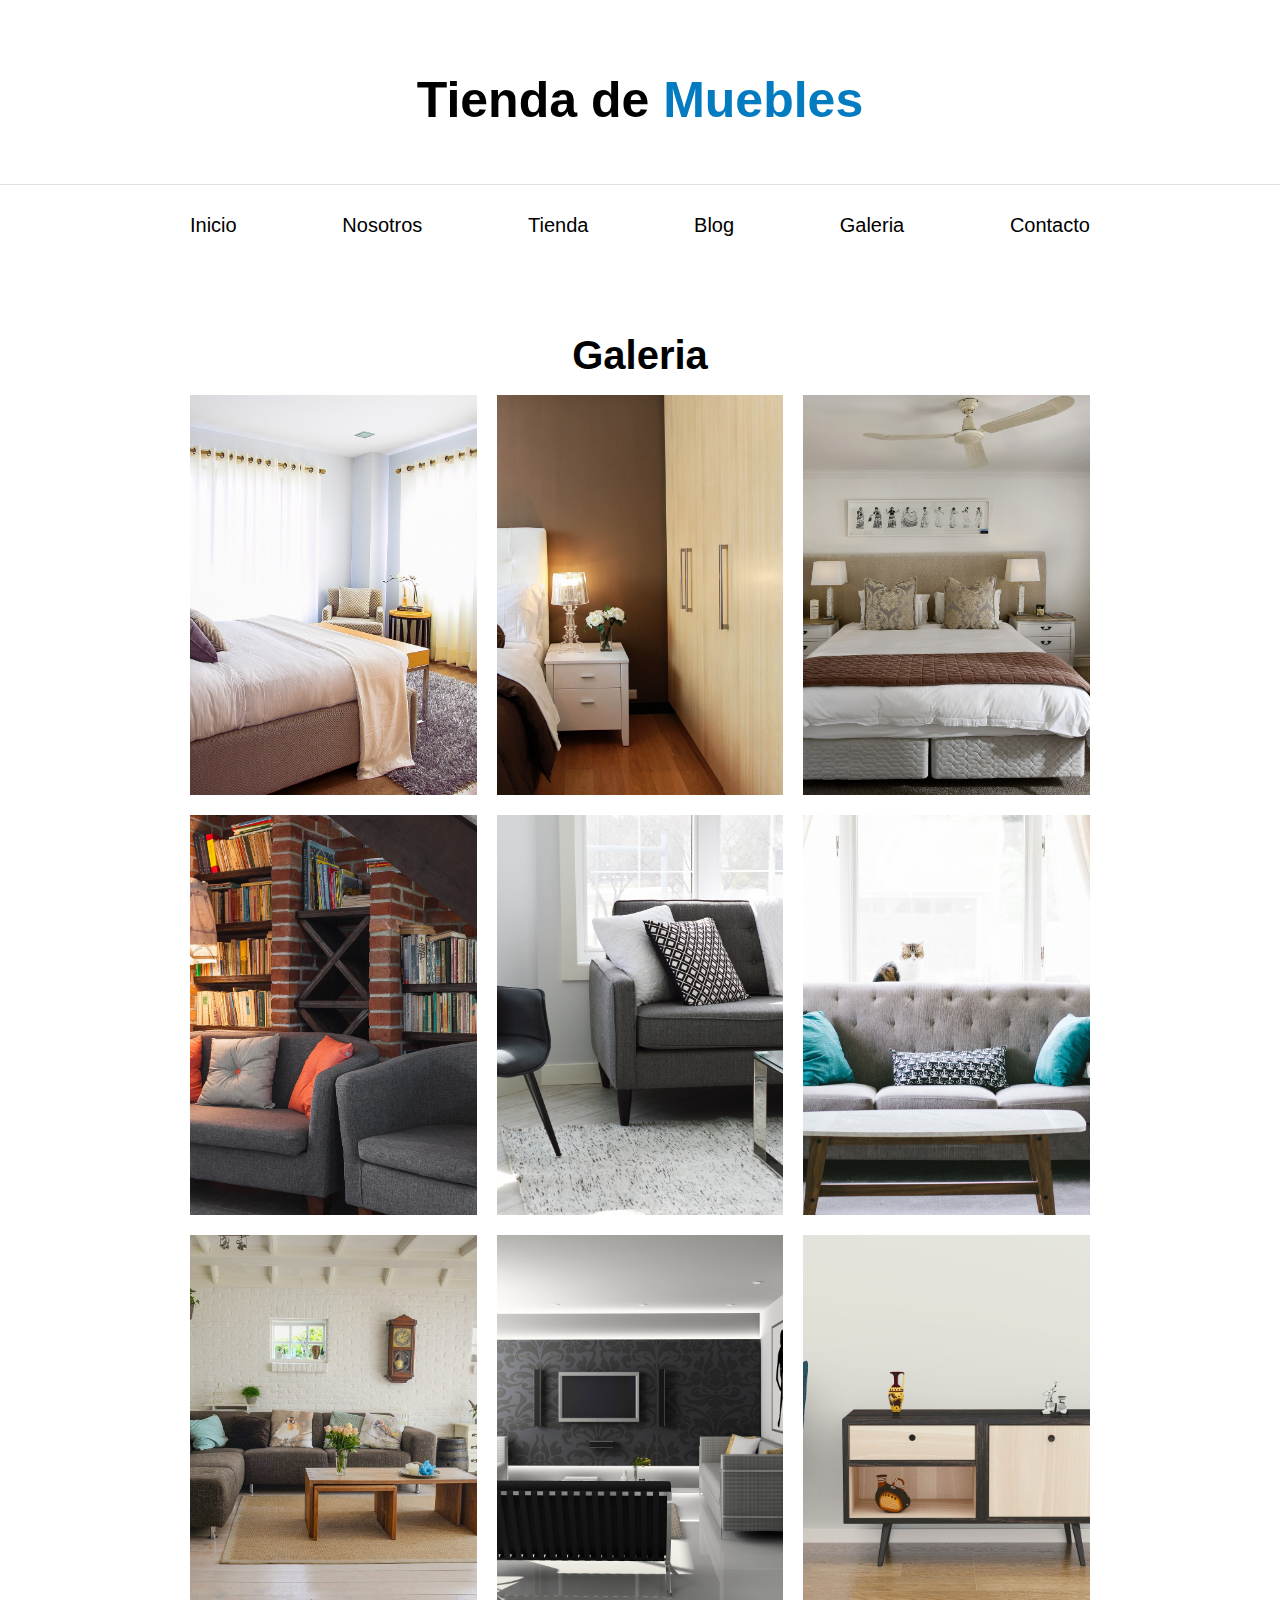
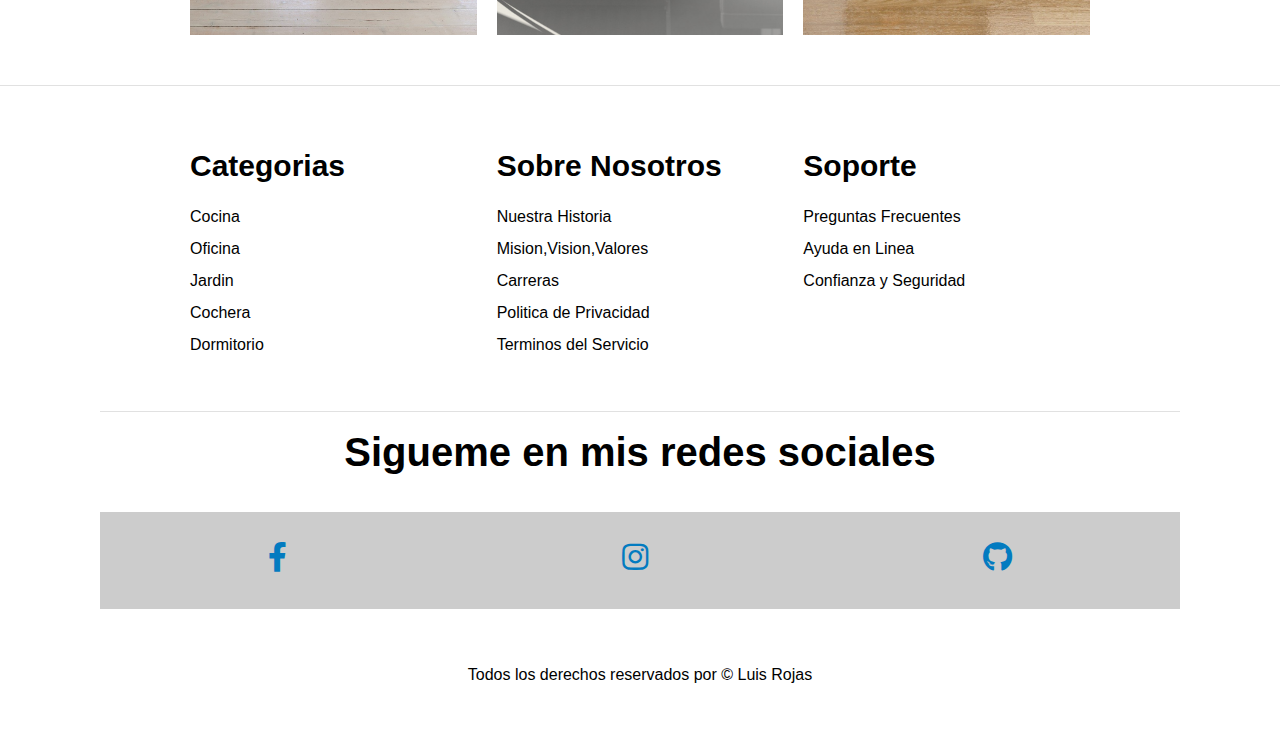
<file: galeria.html>
<!DOCTYPE html>
<html lang="es">
<head>
    <meta charset="UTF-8">
    <meta http-equiv="X-UA-Compatible" content="IE=edge">
    <meta name="viewport" content="width=device-width, initial-scale=1.0">
    <!--Icono-->
    <link rel="shortcut icon" href="img/Imagenes/LR2.png">
    <!--el normalize va antes del enlace a css-->
    <link rel="stylesheet" href="css/normalize.css">

    <!--enlace de font awesome cdnjs-->
    <link rel="stylesheet" href="https://cdnjs.cloudflare.com/ajax/libs/font-awesome/5.13.0/css/all.min.css">
    <!--Hoja de estilos css-->
    <link rel="stylesheet" href="css/estilos.css">

    <title>Galeria</title>
</head>
<body>

    <header >
        <h1 class="nombre-sitio">Tienda de <span> Muebles </span> </h1>
    </header>

    <div class="contenedor-navegacion"> 
    <nav class="nav-principal contenedor"> 
        <a href="index.html">Inicio </a>
        <a href="nosotros.html">Nosotros </a>
        <a href="tienda.html">Tienda </a>
        <a href="blog.html">Blog </a>
        <a href="galeria.html">Galeria </a>          
        <a href="contacto.html">Contacto </a>
    </nav>
    </div>

    
    


    <main class="contenido-principal contenedor">      
        <h2 class=text-center >Galeria </h2>

        <ul class="galeria">
            <li><a href="img/Imagenes/galeria_01.jpg"><img src="img/Imagenes/galeria_01.jpg" alt="Imagen Galeria"></a></li>
            <li><a href="img/Imagenes/galeria_02.jpg"><img src="img/Imagenes/galeria_02.jpg" alt="Imagen Galeria"></a></li>
            <li><a href="img/Imagenes/galeria_03.jpg"><img src="img/Imagenes/galeria_03.jpg" alt="Imagen Galeria"></a></li>
            <li><a href="img/Imagenes/galeria_04.jpg"><img src="img/Imagenes/galeria_04.jpg" alt="Imagen Galeria"></a></li>
            <li><a href="img/Imagenes/galeria_05.jpg"><img src="img/Imagenes/galeria_05.jpg" alt="Imagen Galeria"></a></li>
            <li><a href="img/Imagenes/galeria_06.jpg"><img src="img/Imagenes/galeria_06.jpg" alt="Imagen Galeria"></a></li>
            <li><a href="img/Imagenes/galeria_07.jpg"><img src="img/Imagenes/galeria_07.jpg" alt="Imagen Galeria"></a></li>
            <li><a href="img/Imagenes/galeria_08.jpg"><img src="img/Imagenes/galeria_08.jpg" alt="Imagen Galeria"></a></li>
            <li><a href="img/Imagenes/galeria_09.jpg"><img src="img/Imagenes/galeria_09.jpg" alt="Imagen Galeria"></a></li>
            
            
        </ul>
        
     </main>


     <footer class="site-footer">
        <div class="grid-footer contenedor">

            <div>
                    <h3>Categorias </h3>

                    <nav class="footer-menu" >
                        <a href="#">Cocina </a>
                        <a href="#">Oficina </a>
                        <a href="#">Jardin </a>
                        <a href="#">Cochera </a>
                        <a href="#">Dormitorio </a>
                    </nav>
            </div>

            <div>
                    <h3>Sobre Nosotros </h3>

                    <nav class="footer-menu">
                        <a href="#">Nuestra Historia </a>
                        <a href="#">Mision,Vision,Valores </a>
                        <a href="#">Carreras </a>
                        <a href="#">Politica de Privacidad </a>
                        <a href="#">Terminos del Servicio </a>
                    </nav>
            </div>

            <div>
                    <h3>Soporte </h3>

                    <nav  class="footer-menu">
                        <a href="#">Preguntas Frecuentes  </a>
                        <a href="#">Ayuda en Linea  </a>
                        <a href="#">Confianza y Seguridad </a>
                    </nav>
            </div>

        </div>


        <!--Espacio para las redes sociales,aqui vamos a insertas los logos de las redes sociales-->
        <section class="social">
            <p>Sigueme en mis redes sociales</p> 
            <div class="links">
                 <!--Aqui vamos a sacar las imagenes sacadas desde fonts awesome-->
                <a href="https://www.facebook.com/luisito.rojassalazar/"  target="_blank">
                    <i class="fab fa-facebook-f"></i>
               
                <a href="https://www.instagram.com/luisillorojas/?hl=en" target="_blank">
                    <i class="fab fa-instagram"></i>
                </a>
                <a href="https://github.com/luisito-rojas" target="_blank">
                    <i class="fab fa-github" ></i>
                </a>
            </div>

        </section>





         <p class="copyright"> Todos los derechos reservados por  
             &COPY; Luis Rojas </p>

     </footer>

</body>
</html>
</file>
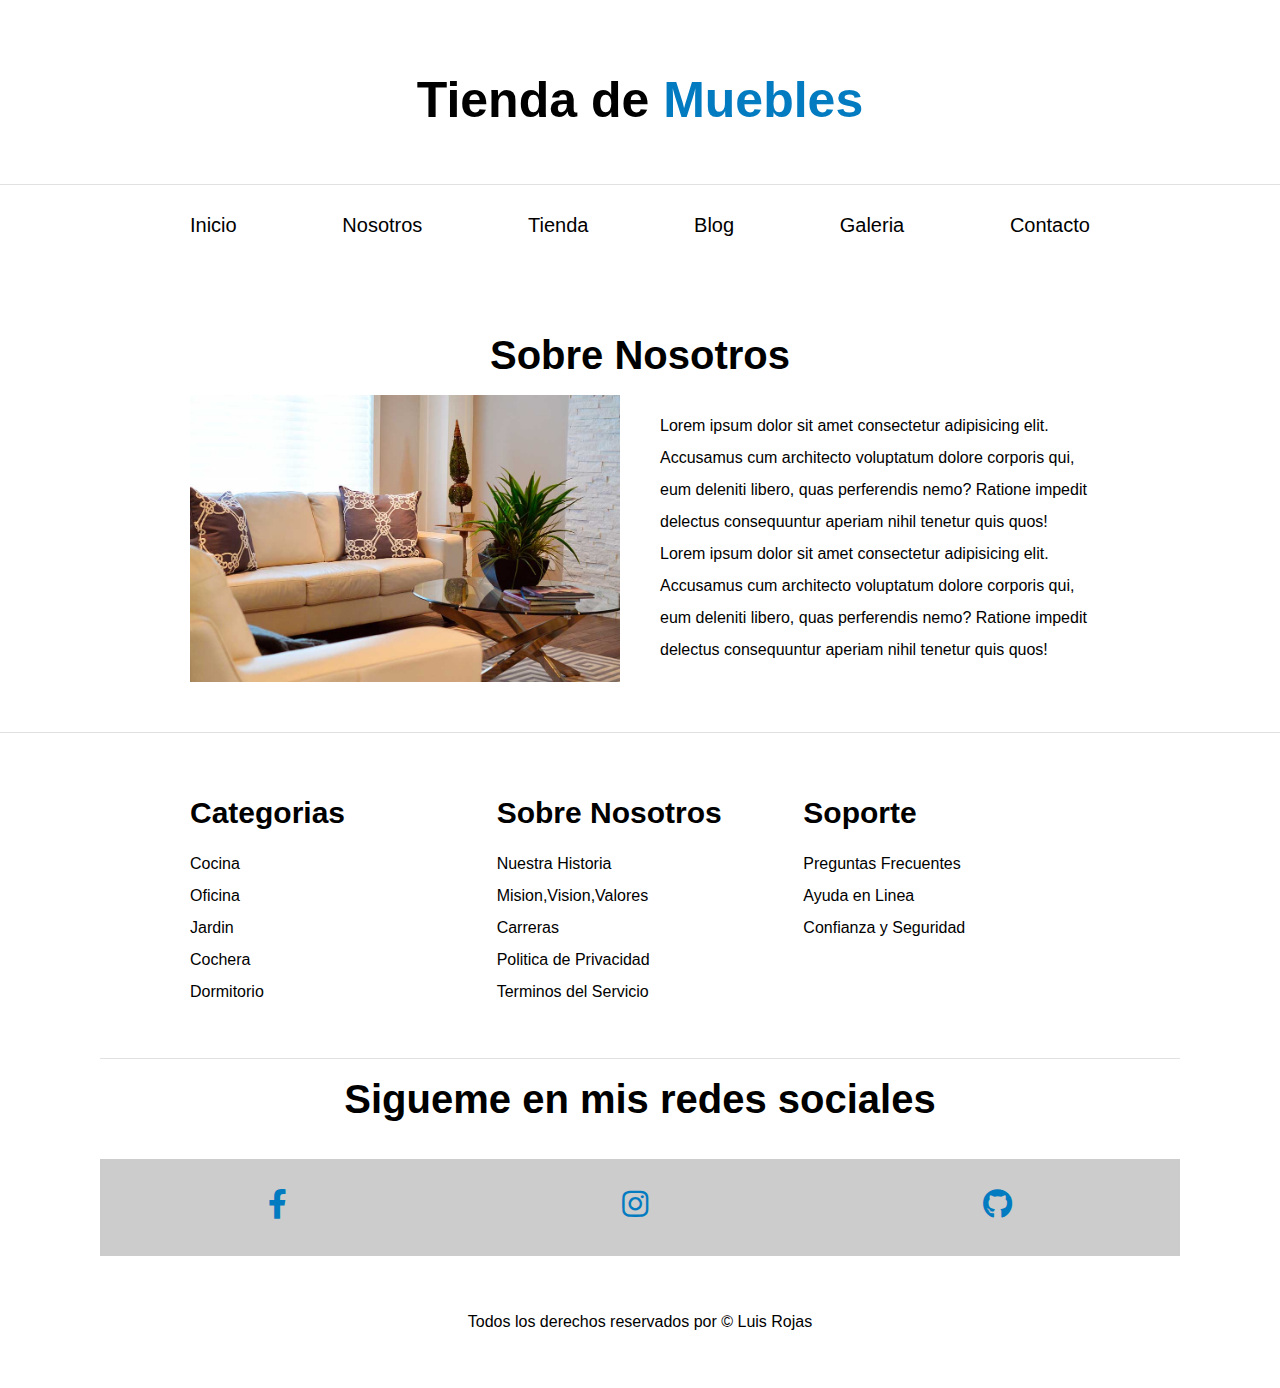
<file: nosotros.html>
<!DOCTYPE html>
<html lang="es">
<head>
    <meta charset="UTF-8">
    <meta http-equiv="X-UA-Compatible" content="IE=edge">
    <meta name="viewport" content="width=device-width, initial-scale=1.0">
    <!--Icono-->
    <link rel="shortcut icon" href="img/Imagenes/LR2.png">
    
    <!--el normalize va antes del enlace a css-->
    <link rel="stylesheet" href="css/normalize.css">
    <!--enlace de font awesome cdnjs-->
    <link rel="stylesheet" href="https://cdnjs.cloudflare.com/ajax/libs/font-awesome/5.13.0/css/all.min.css">
    <!--hoja de estilos css-->
    <link rel="stylesheet" href="css/estilos.css">

    <title>Nosotros</title>
</head>
<body>

    <header >
        <h1 class="nombre-sitio">Tienda de <span> Muebles </span> </h1>
    </header>

    <div class="contenedor-navegacion"> 
    <nav class="nav-principal contenedor"> 
        <a href="index.html">Inicio </a>
        <a href="nosotros.html">Nosotros </a>
        <a href="tienda.html">Tienda </a>
        <a href="blog.html">Blog </a>
        <a href="galeria.html">Galeria </a>          
        <a href="contacto.html">Contacto </a>
    </nav>
    </div>

    
    


    <main class="contenido-principal contenedor">      
        <h2 class=text-center >Sobre Nosotros </h2>
        
        <div class="contenido-nosotros">
                <div class="imagen">
                    <img src="img/Imagenes/nosotros.jpg" alt="Imagen Nosotros">
                </div>

            
                <div            class="informacion-nosotros">
                    <p>
                        Lorem ipsum dolor sit amet consectetur adipisicing elit. Accusamus cum architecto voluptatum dolore corporis qui, eum deleniti libero, quas perferendis nemo? Ratione impedit delectus consequuntur aperiam nihil tenetur quis quos!
                    </p>
                    <p>
                        Lorem ipsum dolor sit amet consectetur adipisicing elit. Accusamus cum architecto voluptatum dolore corporis qui, eum deleniti libero, quas perferendis nemo? Ratione impedit delectus consequuntur aperiam nihil tenetur quis quos!
                    </p>

                 </div>
         </div>
     </main>

<!--FOOTER-->
     <footer class="site-footer">
        <div class="grid-footer contenedor">

            <div>
                    <h3>Categorias </h3>

                    <nav class="footer-menu" >
                        <a href="#">Cocina </a>
                        <a href="#">Oficina </a>
                        <a href="#">Jardin </a>
                        <a href="#">Cochera </a>
                        <a href="#">Dormitorio </a>
                    </nav>
            </div>

            <div>
                    <h3>Sobre Nosotros </h3>

                    <nav class="footer-menu">
                        <a href="#">Nuestra Historia </a>
                        <a href="#">Mision,Vision,Valores </a>
                        <a href="#">Carreras </a>
                        <a href="#">Politica de Privacidad </a>
                        <a href="#">Terminos del Servicio </a>
                    </nav>
            </div>

            <div>
                    <h3>Soporte </h3>

                    <nav  class="footer-menu">
                        <a href="#">Preguntas Frecuentes  </a>
                        <a href="#">Ayuda en Linea  </a>
                        <a href="#">Confianza y Seguridad </a>
                    </nav>
            </div>

        </div>



 <!--Espacio para las redes sociales,aqui vamos a insertas los logos de las redes sociales-->
        <section class="social">
            <p>Sigueme en mis redes sociales</p> 
            <div class="links">
                 <!--Aqui vamos a sacar las imagenes sacadas desde fonts awesome-->
                <a href="https://www.facebook.com/luisito.rojassalazar/"  target="_blank">
                    <i class="fab fa-facebook-f"></i>
               
                <a href="https://www.instagram.com/luisillorojas/?hl=en" target="_blank">
                    <i class="fab fa-instagram"></i>
                </a>
                <a href="https://github.com/luisito-rojas" target="_blank">
                    <i class="fab fa-github" ></i>
                </a>
            </div>

        </section>



         <p class="copyright"> Todos los derechos reservados por  
             &COPY; Luis Rojas </p>

     </footer>

</body>
</html>
</file>
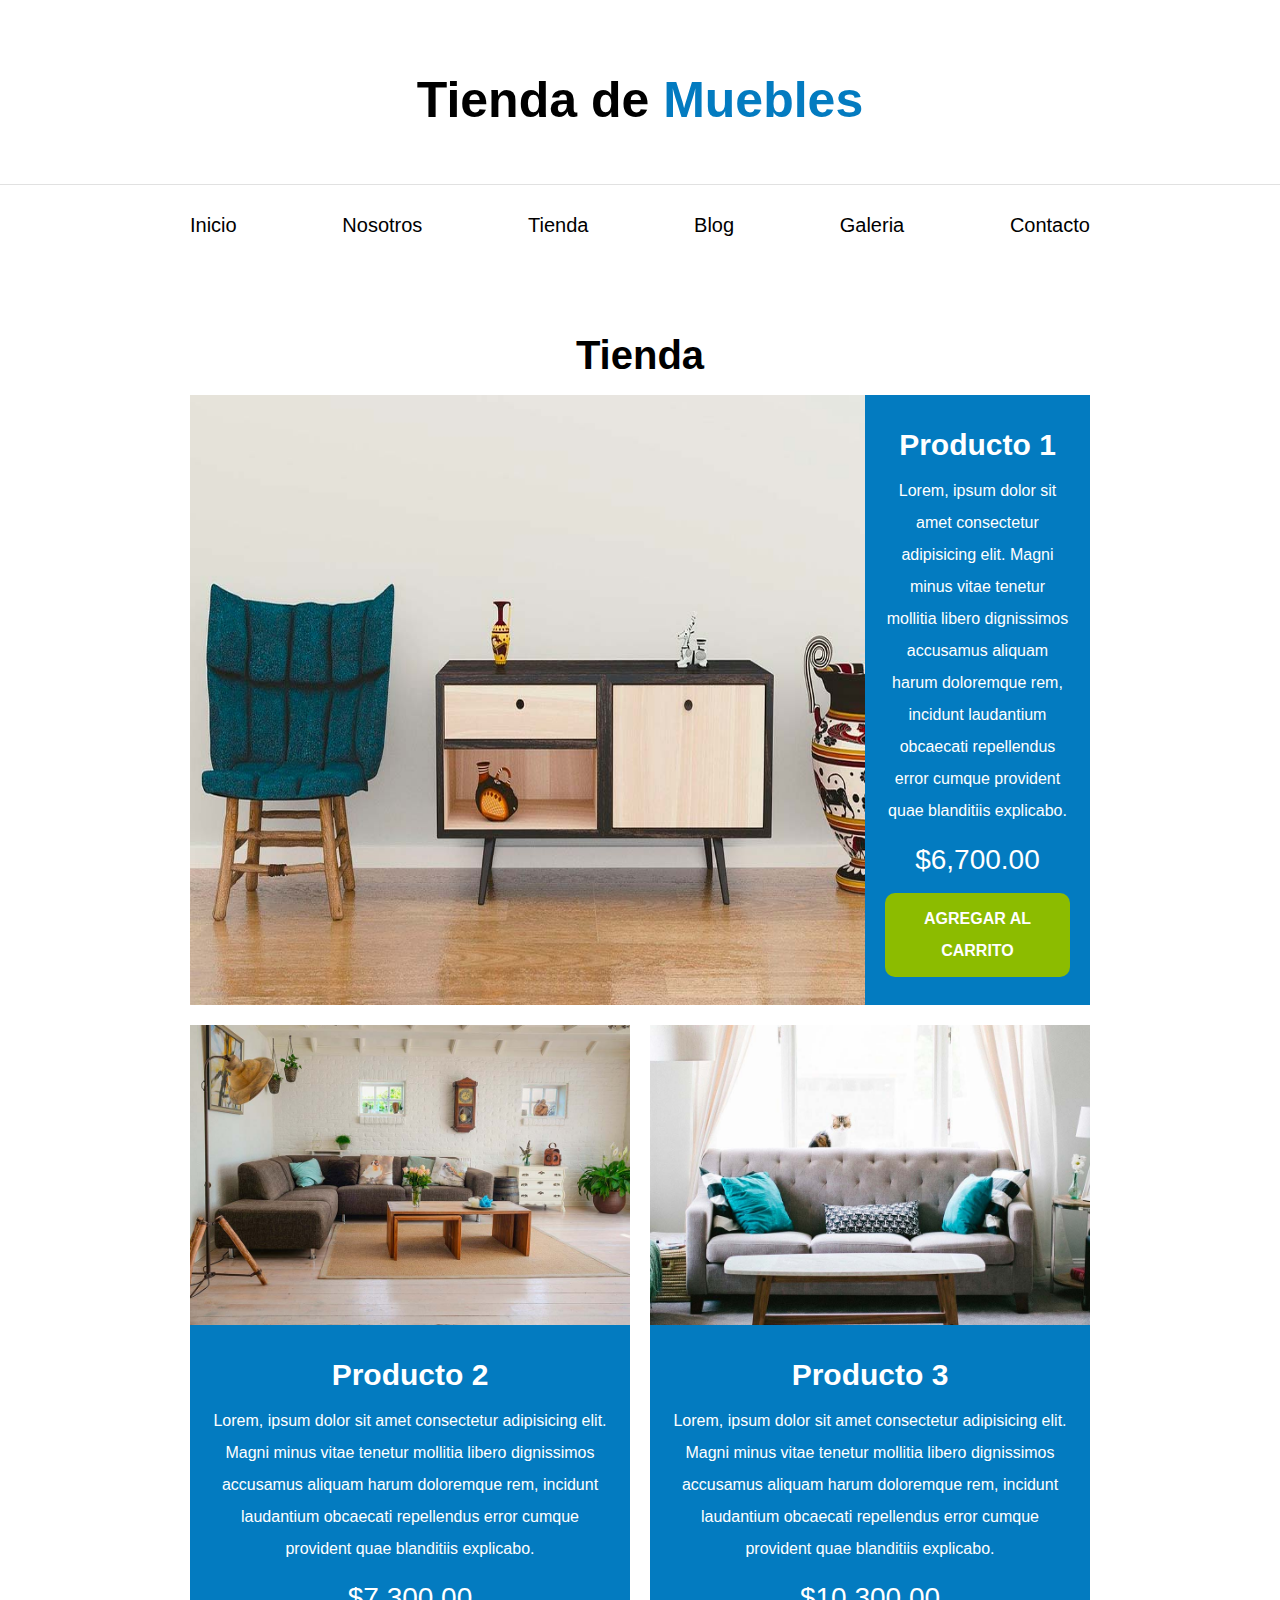
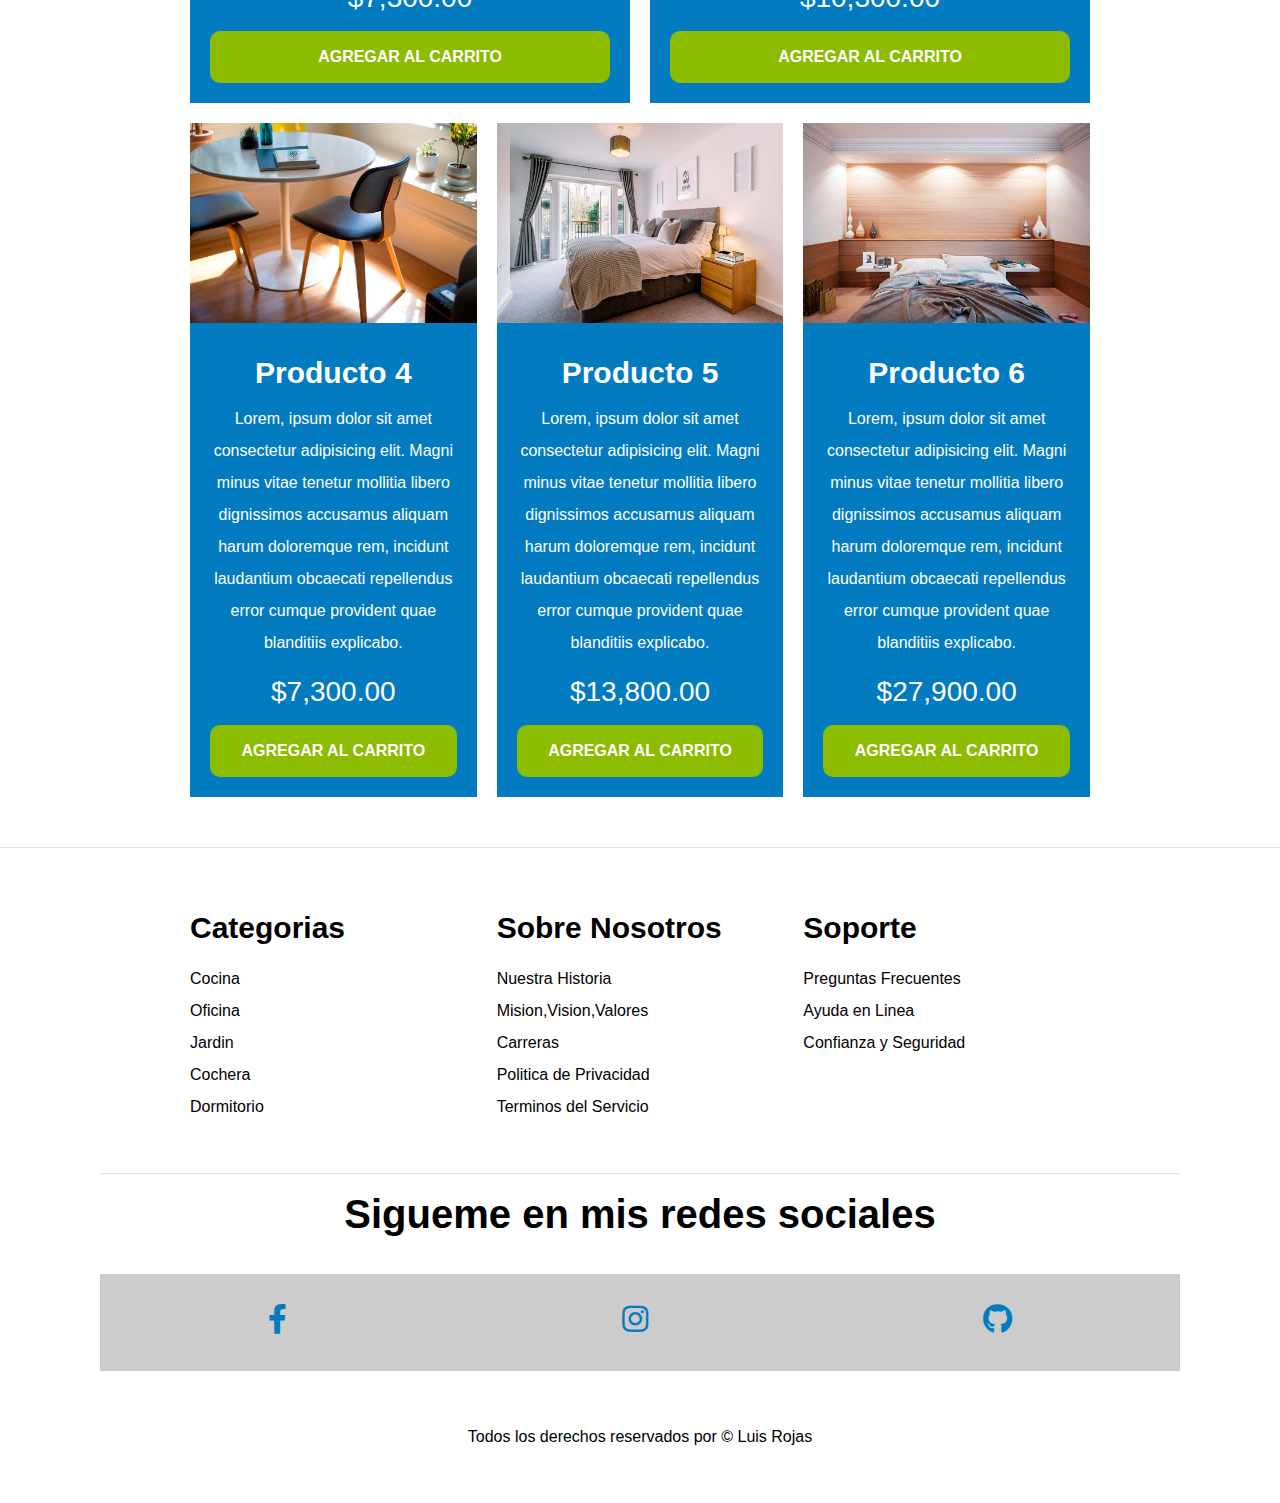
<file: tienda.html>
<!DOCTYPE html>
<html lang="es">
<head>
    <meta charset="UTF-8">
    <meta http-equiv="X-UA-Compatible" content="IE=edge">
    <meta name="viewport" content="width=device-width, initial-scale=1.0">
    <!--Icono-->
    <link rel="shortcut icon" href="img/Imagenes/LR2.png">
    <!--el normalize va antes del enlace a css-->
    <link rel="stylesheet" href="css/normalize.css">

    <!--enlace de font awesome cdnjs-->
    <link rel="stylesheet" href="https://cdnjs.cloudflare.com/ajax/libs/font-awesome/5.13.0/css/all.min.css">
    <!--Hoja de estilos css-->
    <link rel="stylesheet" href="css/estilos.css">

    <title>Tienda</title>
</head>
<body>

    <header >
        <h1 class="nombre-sitio">Tienda de <span> Muebles </span> </h1>
    </header>

    <div class="contenedor-navegacion"> 
    <nav class="nav-principal contenedor"> 
        <a href="index.html">Inicio </a>
        <a href="nosotros.html">Nosotros </a>
        <a href="tienda.html">Tienda </a>
        <a href="blog.html">Blog </a>
        <a href="galeria.html">Galeria </a>          
        <a href="contacto.html">Contacto </a>
    </nav>
    </div>

    
    


    <main class="contenido-principal contenedor">      
        <h2 class=text-center >Tienda </h2>
        <div class="listado-productos"><!-- Inicio  del listado de productos-->
           
            <div  class="producto" > <!--Inicio  "text-center"del Producto 1-->
                <img src="img/Imagenes/producto1.jpg" alt="Imagen del producto">
                <div class= "texto-producto" >
                    <h3>Producto 1</h3>
                    <p>Lorem, ipsum dolor sit amet consectetur adipisicing elit. Magni minus vitae tenetur mollitia libero dignissimos accusamus aliquam harum doloremque rem, incidunt laudantium obcaecati repellendus error cumque provident quae blanditiis explicabo.
                    </p>
                    <p class="precio">$6,700.00</p>
                    <a href="#"  class="btn" >Agregar al carrito</a>
                </div>
            </div> <!--Fin del Producto 1-->

            <div  class="producto"> <!--Inicio  del Producto 2-->
                <img src="img/Imagenes/producto2.jpg" alt="Imagen del producto">
                <div class= "texto-producto">
                    <h3>Producto 2</h3>
                    <p>Lorem, ipsum dolor sit amet consectetur adipisicing elit. Magni minus vitae tenetur mollitia libero dignissimos accusamus aliquam harum doloremque rem, incidunt laudantium obcaecati repellendus error cumque provident quae blanditiis explicabo.
                    </p>
                    <p  class="precio">$7,300.00</p>
                    <a href="#" class="btn" >Agregar al carrito</a>
                </div>
            </div> <!--Fin del Producto 2-->

            
            <div  class="producto" > <!--Inicio  del Producto 3-->
                <img src="img/Imagenes/producto3.jpg" alt="Imagen del producto">
                <div class= "texto-producto" >
                    <h3>Producto 3</h3>
                    <p>Lorem, ipsum dolor sit amet consectetur adipisicing elit. Magni minus vitae tenetur mollitia libero dignissimos accusamus aliquam harum doloremque rem, incidunt laudantium obcaecati repellendus error cumque provident quae blanditiis explicabo.
                    </p>
                    <p  class="precio">$10,300.00</p>
                    <a href="#"  class="btn"  >Agregar al carrito</a>
                </div>
            </div> <!--Fin del Producto 3-->

            
            <div class="producto"> <!--Inicio  del Producto 4-->
                <img src="img/Imagenes/producto4.jpg" alt="Imagen del producto">
                <div  class= "texto-producto" >
                    <h3>Producto 4</h3>
                    <p>Lorem, ipsum dolor sit amet consectetur adipisicing elit. Magni minus vitae tenetur mollitia libero dignissimos accusamus aliquam harum doloremque rem, incidunt laudantium obcaecati repellendus error cumque provident quae blanditiis explicabo.
                    </p>
                    <p  class="precio">$7,300.00</p>
                    <a href="#"  class="btn"  >Agregar al carrito</a>
                </div>
            </div> <!--Fin del Producto 4-->

            
            <div class="producto"> <!--Inicio  del Producto 5-->
                <img src="img/Imagenes/producto5.jpg" alt="Imagen del producto">
                <div  class= "texto-producto">
                    <h3>Producto 5</h3>
                    <p>Lorem, ipsum dolor sit amet consectetur adipisicing elit. Magni minus vitae tenetur mollitia libero dignissimos accusamus aliquam harum doloremque rem, incidunt laudantium obcaecati repellendus error cumque provident quae blanditiis explicabo.
                    </p>
                    <p  class="precio">$13,800.00</p>
                    <a href="#"  class="btn"  >Agregar al carrito</a>
                </div>
            </div> <!--Fin del Producto 5-->

            
            <div class="producto"> <!--Inicio  del Producto 6-->
                <img src="img/Imagenes/producto6.jpg" alt="Imagen del producto">
                <div   class= "texto-producto" >
                    <h3>Producto 6</h3>
                    <p>Lorem, ipsum dolor sit amet consectetur adipisicing elit. Magni minus vitae tenetur mollitia libero dignissimos accusamus aliquam harum doloremque rem, incidunt laudantium obcaecati repellendus error cumque provident quae blanditiis explicabo.
                    </p>
                    <p  class="precio">$27,900.00</p>
                    <a href="#"  class="btn"  >Agregar al carrito</a>
                </div>
            </div> <!--Fin del Producto 6-->

        </div> <!--Fin del listado de productos-->
           
     </main>





     <footer class="site-footer">
        <div class="grid-footer contenedor">

            <div>
                    <h3>Categorias </h3>

                    <nav class="footer-menu" >
                        <a href="#">Cocina </a>
                        <a href="#">Oficina </a>
                        <a href="#">Jardin </a>
                        <a href="#">Cochera </a>
                        <a href="#">Dormitorio </a>
                    </nav>
            </div>

            <div>
                    <h3>Sobre Nosotros </h3>

                    <nav class="footer-menu">
                        <a href="#">Nuestra Historia </a>
                        <a href="#">Mision,Vision,Valores </a>
                        <a href="#">Carreras </a>
                        <a href="#">Politica de Privacidad </a>
                        <a href="#">Terminos del Servicio </a>
                    </nav>
            </div>

            <div>
                    <h3>Soporte </h3>

                    <nav  class="footer-menu">
                        <a href="#">Preguntas Frecuentes  </a>
                        <a href="#">Ayuda en Linea  </a>
                        <a href="#">Confianza y Seguridad </a>
                    </nav>
            </div>

        </div>


        <!--Espacio para las redes sociales,aqui vamos a insertas los logos de las redes sociales-->
        <section class="social">
            <p>Sigueme en mis redes sociales</p> 
            <div class="links">
                 <!--Aqui vamos a sacar las imagenes sacadas desde fonts awesome-->
                <a href="https://www.facebook.com/luisito.rojassalazar/"  target="_blank">
                    <i class="fab fa-facebook-f"></i>
               
                <a href="https://www.instagram.com/luisillorojas/?hl=en" target="_blank">
                    <i class="fab fa-instagram"></i>
                </a>
                <a href="https://github.com/luisito-rojas" target="_blank">
                    <i class="fab fa-github" ></i>
                </a>
            </div>

        </section>

         <p class="copyright"> Todos los derechos reservados por  
             &COPY; Luis Rojas </p>

     </footer>

</body>
</html>
</file>
<file: css/estilos.css>
/*.-------------Cada que hagamos una pagina es recomendabke agregarle este codigo y aaparte el normalize---------------------------------------------------------------------------------------------*/
* {
    margin: 0;
    padding: 0;
}

html {
    box-sizing: border-box;
    /*esto espara que 10px sean igual a1*/
    font-size: 62.5%;
}


*, *:before, *:after {
    box-sizing: inherit;
}


body {
    font-family: Arial, Helvetica, sans-serif;
    font-size: 1.6rem;
    line-height: 2;
}

/**********************************************Globales*******************************************************/
h1, h2, h3 {
    margin: 0, 0, 5rem, 0;
}

h1 {

    font-size: 5rem;
}

h2 {

    font-size: 4rem;
}

h3 {
    font-size: 3rem;
}

a {
    text-decoration: none;
    color: #000;
}

.contenedor {
    max-width: 90rem;
    margin: 0 auto;
}

img {
    max-width: 100%;
    display: block;
}

.btn {
    background-color: #8cbc00;
    display: block;
    color: #fff;
    font-weight: 900;
    text-transform: uppercase;
    padding: 1rem;
    border-radius: 10px;
    /*el transition nos pide tres datos 1-que es lo que queremos animar, en cuanto tiempo y el efecto */
    transition: background-color .3s ease-out;
    text-align: center;
    border: none;
}

.btn:hover {
    background-color: #769c02;
    cursor: pointer;
}

/**************UTILIDADES*********************************************/
.text-center {
    text-align: center;
}

.max-width-30 {
    max-width: 30rem;
}

/*Header y navegacion*/
.nombre-sitio {
    margin-top: 5rem;
    text-align: center;
}

.nombre-sitio span {
    color: #037bc0;
}

.contenedor-navegacion {
    /*Para que solo nos haga una linea en la parte de arriba de nuestro nav*/
    border-top: .1rem solid #e1e1e1;
}


.nav-principal {
    font-size: 2rem;
    padding: 2rem 0;
    display: flex;
    flex-direction: row;
    justify-content: space-between;

}

.hero {
    background-image: url(../img/Imagenes/principal.jpg);
    /*Para que no se repita*/
    background-repeat: no-repeat;
    /*para escoger que parte de la imagen queremos que se muestre*/
    background-position: center center;
    /*para que cubra toda la pantalla*/
    block-size: cover;
    /*Altura de la imagen*/
    height: 55rem;
}

/*Categorias*/
.categorias {
    padding-top: 5rem;
}

/*Los enlaces (a) son inLine por lo que tenems que convertirlo a block para que se pueda centrar*/
.categoria a {
    display: block;
    text-align: center;
    padding: 2rem;
    font-size: 2rem;
    margin-bottom: 2rem;
}

.categoria a:hover {
    background: #037bc0;
    color: #fff;
    border-radius: 0 0 1rem 1rem;

}

.listado-categorias {
    display: grid;
    grid-template-columns: repeat(3, 1fr);
    gap: 2rem;

}

/*Bloque Sobre Nosotros*/
/*
-linerar gradient siempre se usa con background-image
-linear gradient es un degradado lineal y en  los parentesis le tenemos que decir hacia donde va a ir (de) color porcentaje,(hasta ) color porcentaje

*/
.sobre-nosotros {
    background-image: linear-gradient(to right, transparent 50%, #037bc0 50%, #037bc0 100%), url(../img/Imagenes/nosotros.jpg);
    background-position: left center;
    padding: 10rem 0;
    /*Todas las imagenes por defecto se repiten*/
    background-repeat: no-repeat;
    block-size: 100%, 120rem;
}

/*esta clase es para colocar el centro a ña izquierda dentro del recuadro azul*/
.sobre-nosotros-grid {
    display: grid;
    /*Hacemos 2 columnas*/
    grid-template-columns: repeat(2, 1fr);
    gap: 8rem;
    color: #fff;
}

.texto-nosotros {
    display: grid;
    grid-column: 2/3;
}

/*Listado de productos*/
.contenido-principal {
    padding-top: 5rem;
}

/*posicionamos las imagenes*/
.listado-productos {
    display: grid;
    grid-template-columns: repeat(6, 1fr);
    gap: 2rem;
}

.producto:nth-child(1) {
    grid-column: 1/7;
    display: grid;
    grid-template-columns: 3fr 1fr;
}

.producto:nth-child(1) img {
    height: 61rem;
    width: 100%;
    object-fit: fill;
}

.producto:nth-child(2) {
    grid-column-start: 1;
    grid-column-end: 4;
}

.producto:nth-child(2) img,
.producto:nth-child(3) img {
    height: 30rem;
    width: 100%;
    object-fit: cover;
}

.producto:nth-child(3) {
    grid-column-start: 4;
    grid-column-end: -1;
}

.producto:nth-child(4) {
    grid-column-start: 1;
    grid-column-end: 3;
}

.producto:nth-child(5) {
    grid-column-start: 3;
    grid-column-end: 5;
}

.producto:nth-child(6) {
    grid-column-start: 5;
    grid-column-end: -1;
}

.producto {
    background: #037bc0;
}

.texto-producto {
    text-align: center;
    color: #fff;
    padding: 2rem;
}

.texto-producto h3 {
    margin: 0;
}

.texto-producto p {
    margin: 0 0 .5rem 0;
}

.texto-producto .precio {
    font-size: 2.8rem;
    font-weight: 900s;
}

/*
.producto img:hover{
    transform: scale(.8);
}
*/

/*footer*/
.site-footer h3 {
    margin-bottom: .5rem;
}

.site-footer {
    border-top: 1px solid #e1e1e1;
    margin-top: 5rem;
    padding: 5rem;


}

.grid-footer {
    display: grid;
    grid-template-columns: repeat(3, 1fr);
    gap: 2rem;
}

.footer-menu a {
    display: block;
}

/*Redes Sociales*/

/* Social... (Aqui vamos a empezar a manipular nuestros iconos de redes sociales)*/
.social {

    border-top: .1rem solid #e1e1e1;
    /*le vamos a poner un margen para todos los lados (arriba,abajo y hacia los lados*/
    margin: 50px;
}

.social p {
    font-weight: 700;
    font-size: 4rem;
    /*vamos a alinear al centro y aumentar el tamaño de la letra de "Follow DeporTech"*/
    text-align: center;
    /*Aui le vamos a poner un margen para que se vea como un titulo*/
    margin-bottom: 20px;


}

/*Vamos a manipular los logos de las redes sociales*/
.links {
    /*Vamos a centrar los logos abajo del "Follow DeporTech"*/
    display: flex;
    align-items: center;
    justify-content: space-around;
    cursor: pointer;
    background-color: #ccc;
}

/*Aqui le vamos a poner un argen de 0 arriba y abajo, y 30 hacia los lados*/
.links a {
    margin: 3rem;
}

.links a:hover {
    transform: scale(1.5);
}

/*Alos iconos les vamos a aumentar el tamaño*/
.links a i {
    font-size: 3rem;
    color: #037bc0;
}



/*-------------------------------*/

.copyright {
    margin-top: 5rem;
    text-align: center;
}

/*Nosotros*/
.contenido-nosotros {
    display: grid;
    grid-template-columns: 1fr 2fr;
    grid-template-columns: repeat(auto-fit, minmax(25rem, 1fr));
    gap: 4rem;
}

.informacion-nosotros {
    display: flex;
    flex-direction: column;
    justify-content: center;
}

/*Nuestro Blog*/
.contenedor-blog {
    display: grid;
    grid-template-columns: 2fr 1fr;
    gap: 4rem;
}

.entrada {
    border-bottom: .2rem solid #e1e1e1;
    padding-bottom: 4rem;
    margin-bottom: 2rem;
}

/*con esto eliminamos la ultima linea*/
.entrada:last-of-type {
    border-bottom: none;
}

/*Estilos para el texto que esta debajo de las imagenes*/
.entrada-meta {
    display: flex;
    justify-content: space-between;
    margin-bottom: 1rem;
}

.entrada-meta p {
    font-weight: 900;
}

.entrada-meta span {
    color: #037bc0;
}

/*Blog Entrada*/
.contenido-entrada-blog {
    text-align: justify;
    width: 60rem;
    margin: 0 auto;
}

.galeria {
    list-style: none;
    margin: 0;
    padding: 0;
    display: grid;
    grid-template-columns: repeat(3, 1fr);
    gap: 2rem;
}

.galeria img {
    height: 40rem;
    width: 40rem;
    object-fit: cover;
}

/*----------Formulario-------------*/
.formulario {
    max-width: 60rem;
    margin: 0 auto;
}

.formulario fieldset {
    border: 1px solid black;
    margin-bottom: 2rem;
}

.formulario legend {
    background-color: #005485;
    width: 100%;
    text-align: center;
    color: #fff;
    text-transform: uppercase;
    font-weight: 900;
    padding: 1rem;
    margin-bottom: 4rem;
}

/*elemento padre*/

.campo {
    display: flex;
    margin-bottom: 2rem;
}

.campo label {
    flex-basis: 10rem;
}

.campo input:not([type="radio"]),
.campo textarea,
.campo select {
    flex: 1;
    border: 1px solid #e1e1e1;
    padding: 1rem;
}
</file>
